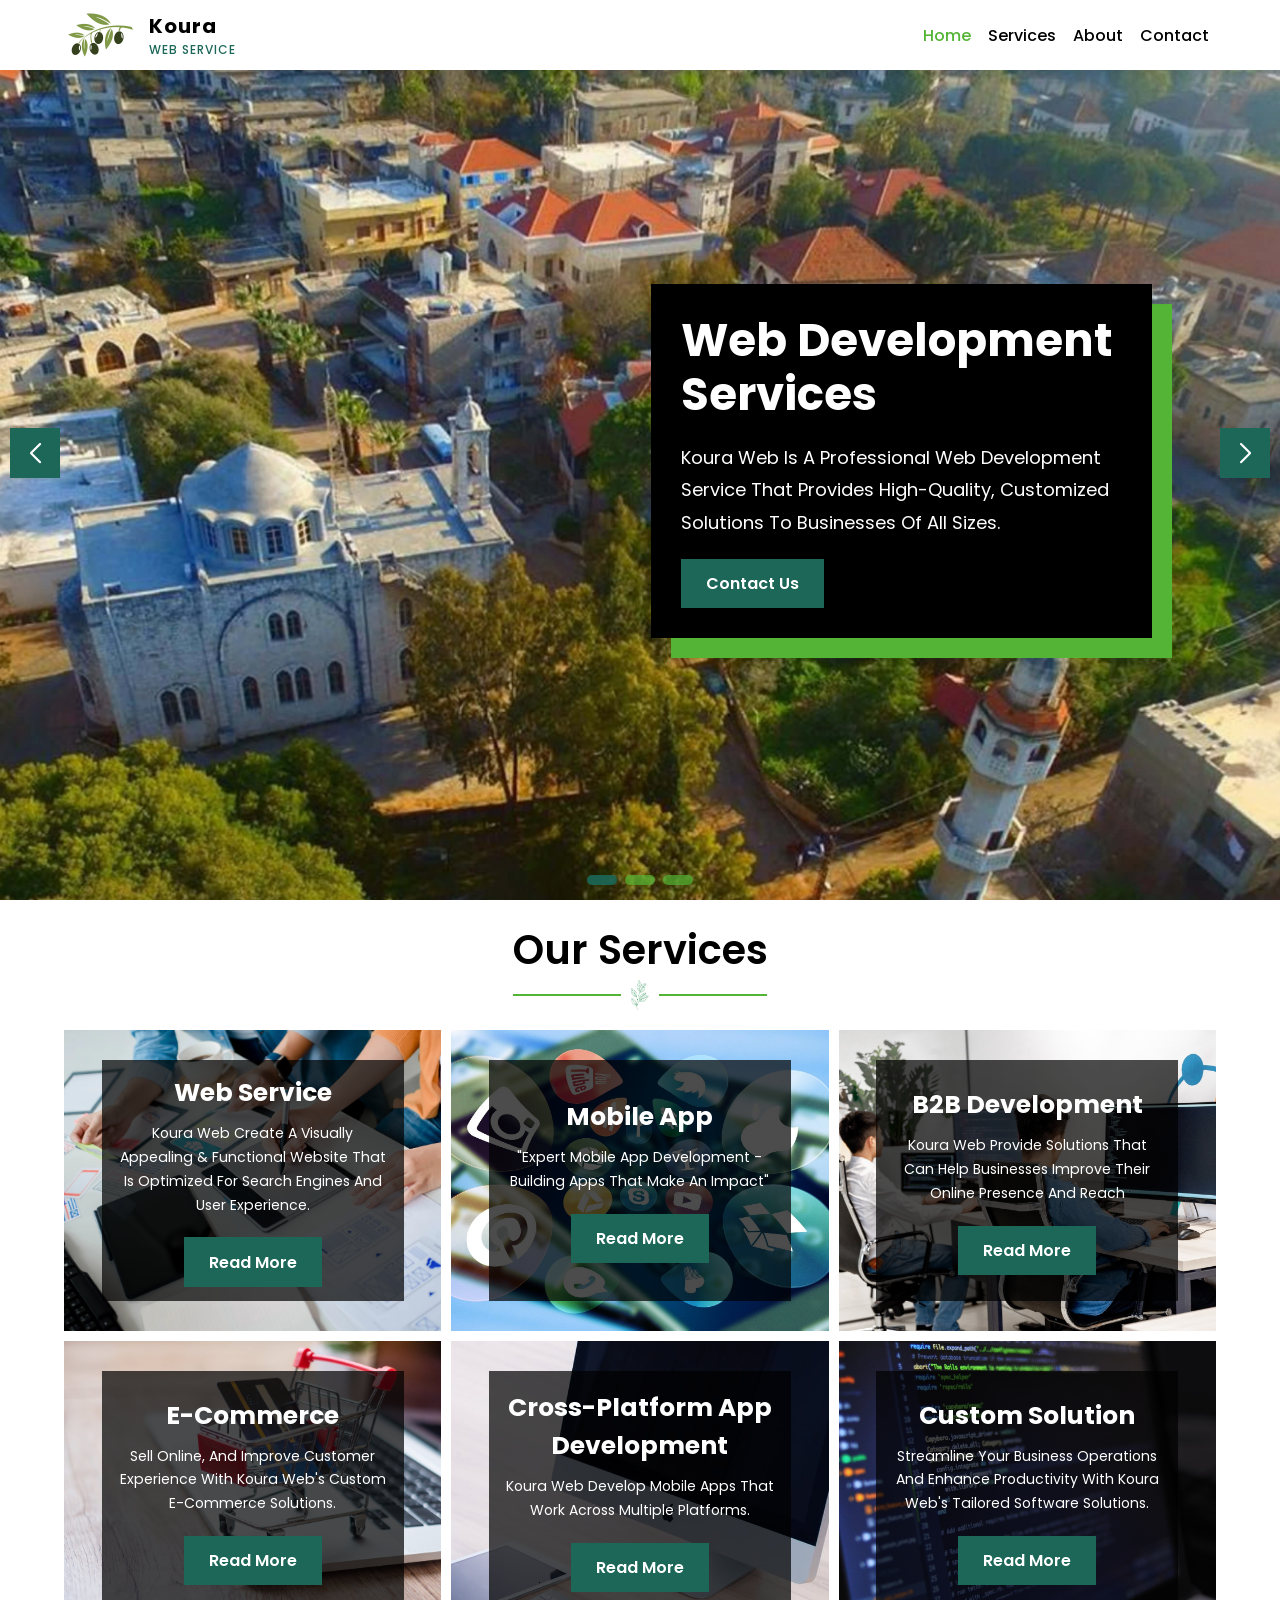
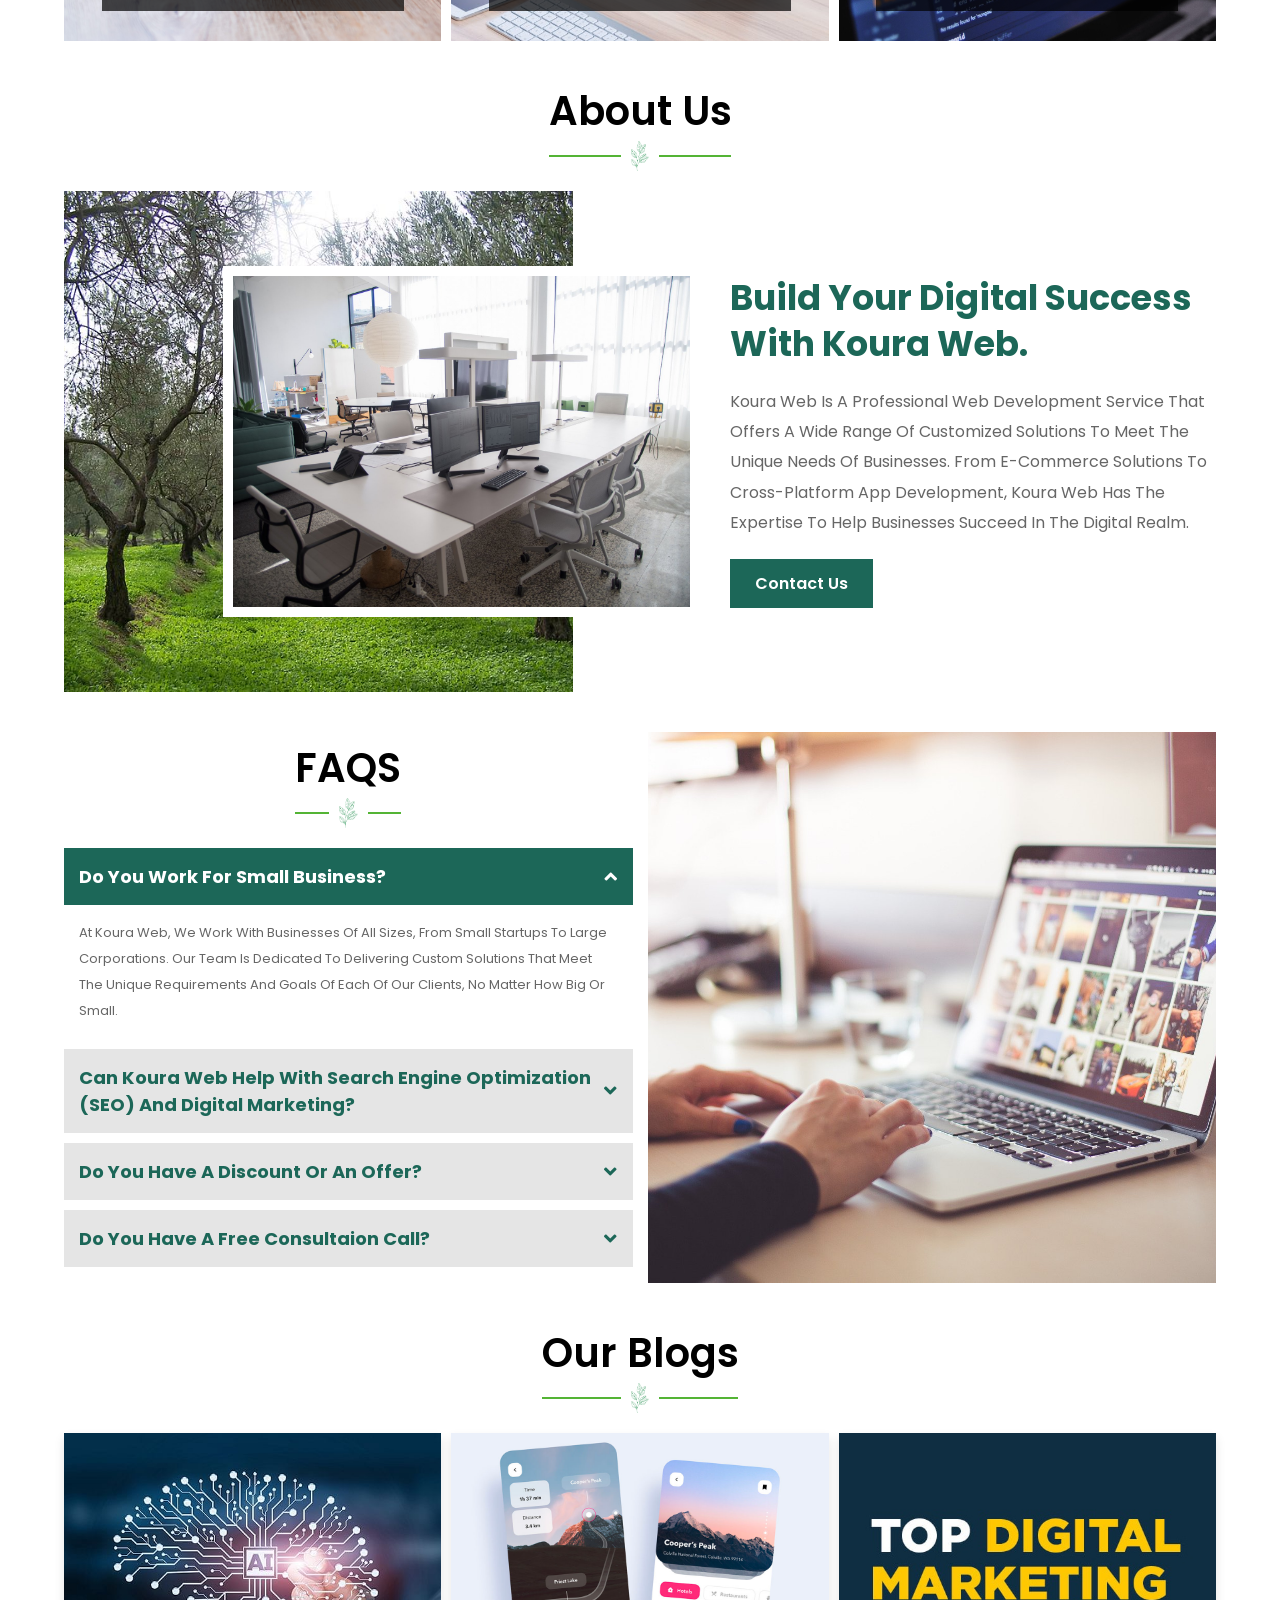
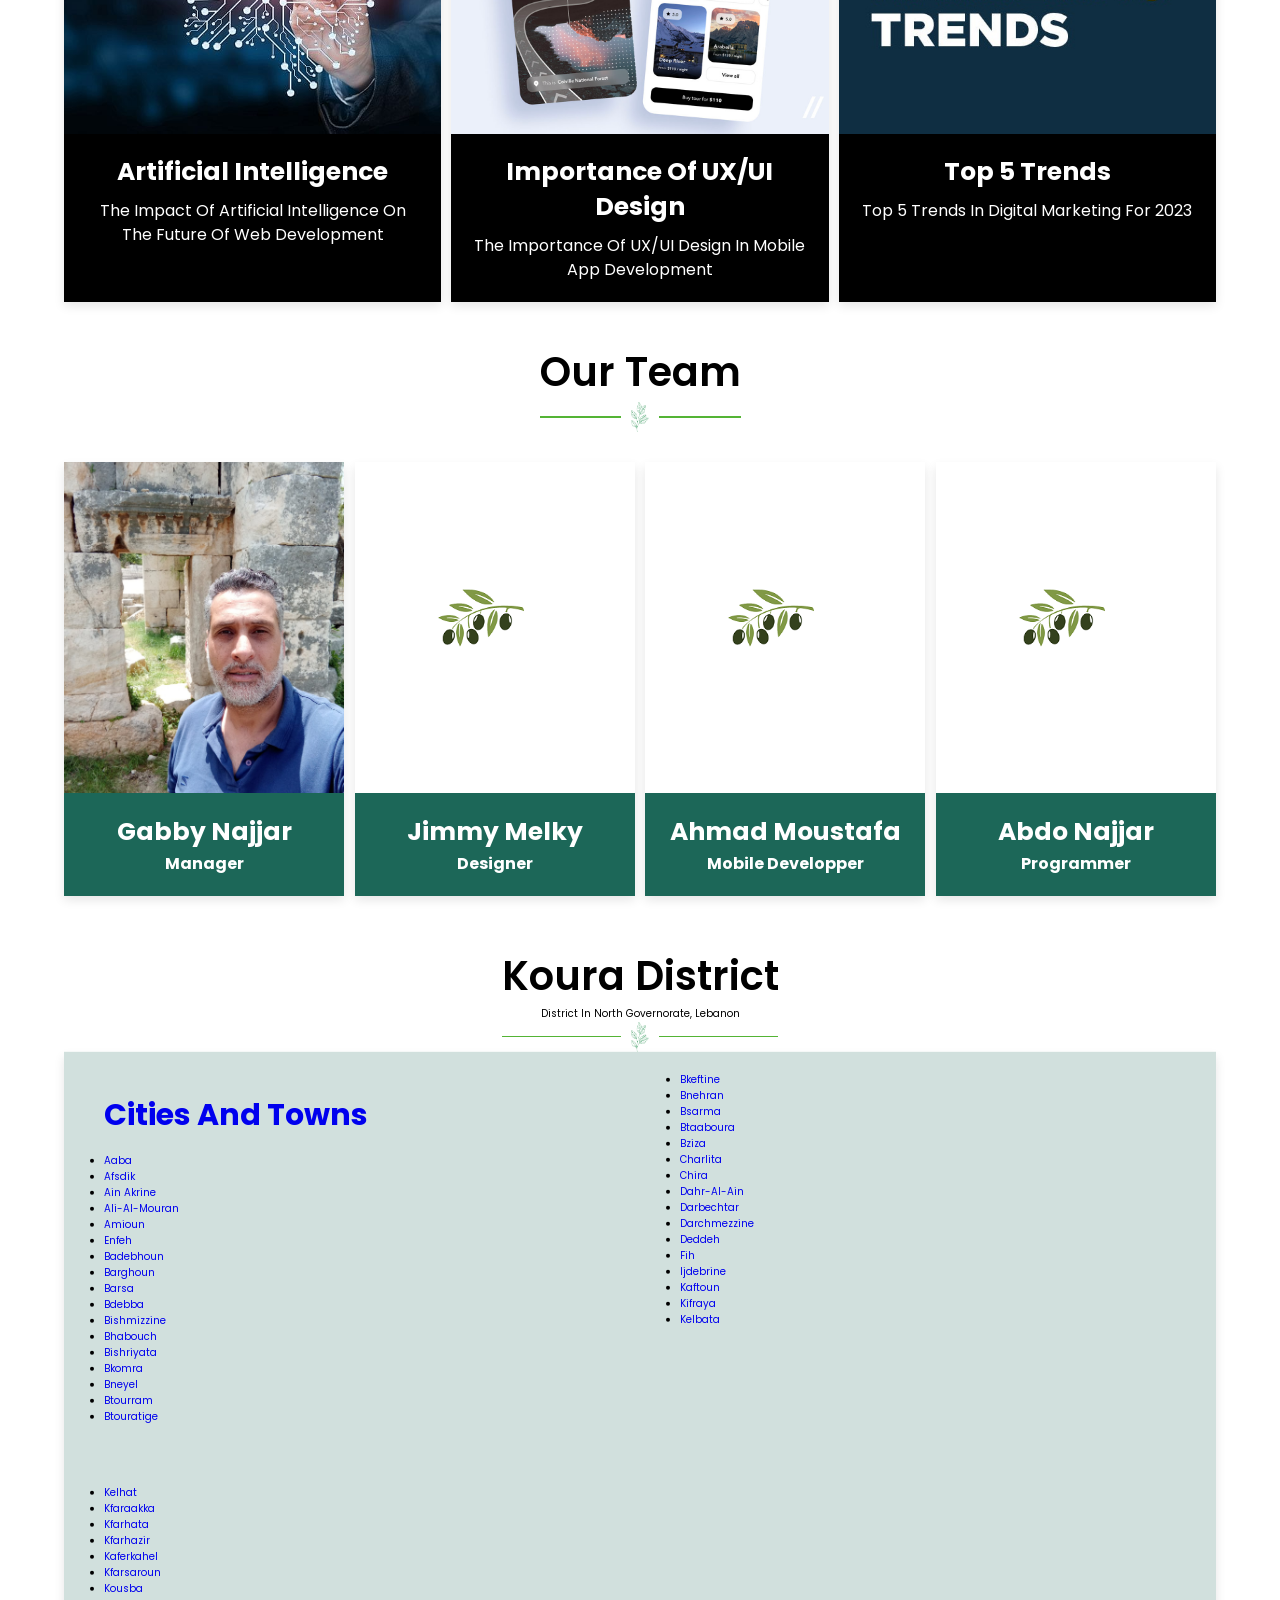
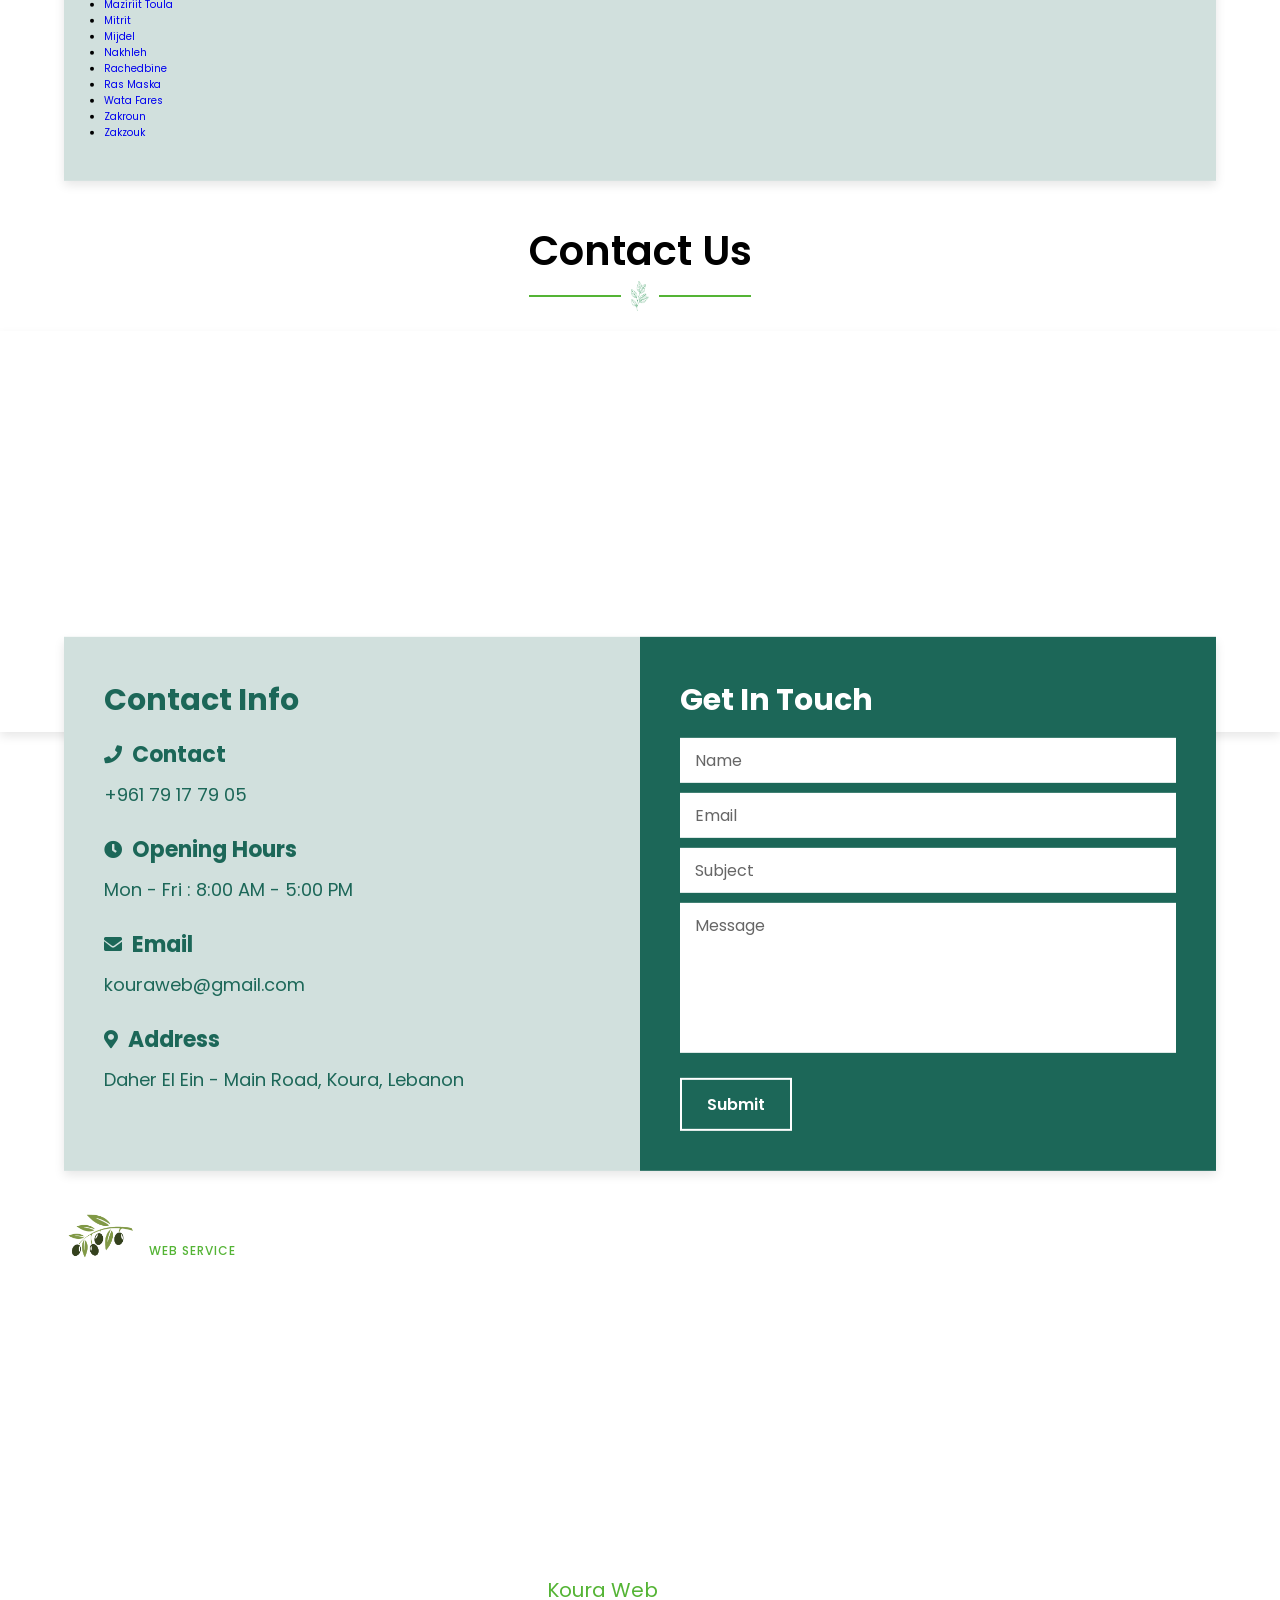
<file: index.htm>
<!DOCTYPE html>
<html lang="en">
  <head>
    <meta charset="UTF-8">
    <meta http-equiv="X-UA-Compatible" content="IE=edge">
    <meta name="viewport" content="width=device-width, initial-scale=1.0">
    <!-- Title -->
    <title>Koura Web Development Service</title>
    <!-- SEO Meta Tags -->
    <meta name="description"
      content="Koura Web is a leading web and mobile development company dedicated to creating innovative and engaging apps that delight users and drive business growth. ">
    <meta name="author" content="Koura Web">
    <link rel="canonical" href="https://koura.tech">
    <!-- OG Meta Tags to improve the way the post looks when you share the page on LinkedIn, Facebook, Google+ -->
    <meta property="og:site_name" content="kouraweb.com" /> <!-- website name -->
    <meta property="og:site" content="https://koura.tech/" /> <!-- website link -->
    <meta property="og:title" content="Web and Mobile Development Services | Koura Web" />
    <meta property="og:description"
      content="Koura Web is a leading web and mobile development company dedicated to creating innovative and engaging apps that delight users and drive business growth. " />
    <!-- description shown in the actual shared post -->
    <meta property="og:image" content="images/favicon.ico" /> <!-- image link, make sure it's jpg -->
    <meta property="og:url" content="https://koura.tech/" /> <!-- where do you want your post to link to -->
    <meta property="og:type" content="article" />
    <!-- Favicon -->
    <link rel="icon" type="image/x-icon" href="assets/images/favicon.ico">
  
    <!-- Font-Awesome CSS -->
    <link rel="stylesheet" href="assets/vendors/font-awesome/css/all.min.css">
  
    <!-- Swiper CSS -->
    <link rel="stylesheet" href="assets/vendors/swiper/swiper.css">
  
    <!-- Magnific-Popup CSS -->
    <link rel="stylesheet" href="assets/vendors/magnific-popup/magnific-popup.css">
  
    <!-- Custom Stylesheets -->
    <link rel="stylesheet" href="assets/css/main.css">
    <link rel="stylesheet" href="assets/css/responsive.css">
  </head>
  <body>
  
    <!-- ==================== Scroll-Top Area (Start) ==================== -->
    <a href="#" class="scroll-top">
      <i class="fas fa-angle-up"></i>
    </a>
    <!-- ==================== Scroll-Top Area (End) ==================== -->
    
   
  
    <!-- ==================== Header Area (Start) ==================== -->
    <header class="header">
  
      <a class="logo" href="#">
        <img src="assets/images/Logo/LogoWhite.png" alt="logo">
        <div class="logo-name">
          <h3>Koura</h3>
          <p>Web service</p>
        </div>
      </a>
  
      <nav class="navbar">
        <a href="#home" class="">home</a>
        <a href="#services" class="">services</a>
        <a href="#about" class="">about</a>
        <a href="#contact">contact</a>
      </nav>
  
      <i class="fas fa-bars" id="menu-btn"></i>
  
    </header>
    <!-- ==================== Header Area (End) ==================== -->
  
   
  
    <!-- ==================== Home Area (Start) ==================== -->
    <section class="home" id="home">
  
      <div class="swiper-container home-slider swiper-container-initialized swiper-container-horizontal">
        <div class="swiper-wrapper" style="transition-duration: 0ms; transform: translate3d(-4023px, 0px, 0px);"><div class="swiper-slide home-item swiper-slide-duplicate swiper-slide-duplicate-active" data-swiper-slide-index="2" style="width: 1341px;">
            <img src="assets/images/Home/Home-3.png" alt="">
            <div class="content">
              <div class="text">
                <h2>B2B Solution Specialists</h2>
                <div class="line"></div>
                <p>Koura Web offers B2B development solutions that are designed to meet the specific needs of businesses, providing custom software and applications that streamline operations and improve efficiency.
                </p>
                <a href="#contact" class="btn">contact us</a>
              </div>
            </div>
          </div>
  
          <div class="swiper-slide home-item swiper-slide-duplicate-next" data-swiper-slide-index="0" style="width: 1341px;">
            <img src="assets/images/Home/Home-1.png" alt="">
            <div class="content">
              <div class="text">
                <h2>Web Development Services</h2>
                <div class="line"></div>
                <p>Koura Web is a professional web development service that provides high-quality, customized solutions to businesses of all sizes. 
                </p>
  
                <a href="#contact" class="btn">contact us</a>
              </div>
            </div>
          </div>
  
          <div class="swiper-slide home-item swiper-slide-prev" data-swiper-slide-index="1" style="width: 1341px;">
            <img src="assets/images/Home/Home-2.png" alt="">
            <div class="content">
              <div class="text">
                <h2>Mobile App Development</h2>
                <p>Koura Web is a leading mobile app development company dedicated to creating innovative and engaging apps.
                </p>
                
                <a href="#contact" class="btn">contact us</a>
              </div>
            </div>
          </div>
  
          <div class="swiper-slide home-item swiper-slide-active" data-swiper-slide-index="2" style="width: 1341px;">
            <img src="assets/images/Home/Home-3.png" alt="">
            <div class="content">
              <div class="text">
                <h2>B2B Solution Specialists</h2>
                <div class="line"></div>
                <p>Koura Web offers B2B development solutions that are designed to meet the specific needs of businesses, providing custom software and applications that streamline operations and improve efficiency.
                </p>
                <a href="#contact" class="btn">contact us</a>
              </div>
            </div>
          </div>
  
        <div class="swiper-slide home-item swiper-slide-duplicate swiper-slide-next" data-swiper-slide-index="0" style="width: 1341px;">
            <img src="assets/images/Home/Home-1.png" alt="">
            <div class="content">
              <div class="text">
                <h2>Web Development Services</h2>
                <div class="line"></div>
                <p>Koura Web is a professional web development service that provides high-quality, customized solutions to businesses of all sizes. 
                </p>
                <a href="#contact" class="btn">contact us</a>
              </div>
            </div>
          </div></div>
  
        <div class="swiper-pagination swiper-pagination1 swiper-pagination-clickable swiper-pagination-bullets"><span class="swiper-pagination-bullet" tabindex="0" role="button" aria-label="Go to slide 1"></span><span class="swiper-pagination-bullet" tabindex="0" role="button" aria-label="Go to slide 2"></span><span class="swiper-pagination-bullet swiper-pagination-bullet-active" tabindex="0" role="button" aria-label="Go to slide 3"></span></div>
  
        <div class="swiper-button-next" tabindex="0" role="button" aria-label="Next slide"></div>
        <div class="swiper-button-prev" tabindex="0" role="button" aria-label="Previous slide"></div>
  
      <span class="swiper-notification" aria-live="assertive" aria-atomic="true"></span></div>
  
    </section>
    <!-- ==================== Home Area (End) ==================== -->
  
  

  
    <!-- ==================== Services Area (Start) ==================== -->
    <section class="services" id="services">
  
      <div class="heading">
        <div class="content">
          <h2>our services</h2>
          <div class="design">
            <span></span>
            <img loading="lazy"src="assets/images/Heading/Heading.png" alt="">
            <span></span>
          </div>
        </div>
      </div>
      
      <div class="box-container">
  
        <div class="service-item">
          <div class="image">
            <img loading="lazy" src="assets/images/Services/web-development.png" alt="Website design & development">
          </div>
          <div class="content">
            <h3>Web Service</h3>
            <p>Koura Web create a visually appealing & functional website that is optimized for search engines and user experience.</p>
            <a href="web-app-development.htm" class="btn">read more</a>
          </div>
        </div>
      
        <div class="service-item">
          <div class="image">
            <img loading="lazy" src="assets/images/Services/mobile-app.png" alt="Mobile App">
          </div>
          <div class="content">
            <h3>Mobile App</h3>
            <p>"Expert Mobile App Development - Building Apps That Make an Impact"</p>
            <a href="mobile-app-development.htm" class="btn">read more</a>
          </div>
        </div>
      
        <div class="swiper-slide service-item">
          <div class="image">
            <img loading="lazy" src="assets/images/Services/b2b-development.png" alt="B2B development">
          </div>
          <div class="content">
            <h3>B2B development</h3>
            <p>Koura Web provide solutions that can help businesses improve their online presence and reach</p>
            <a href="#" class="btn">read more</a>
          </div>
        </div>
      
        <div class="swiper-slide service-item">
          <div class="image">
            <img loading="lazy" src="assets/images/Services/online-shopping.png" alt="E-commerce Solution">
          </div>
          <div class="content">
            <h3>E-Commerce</h3>
            <p>Sell online, and improve customer experience with Koura Web's custom e-commerce solutions.</p>
            <a href="#" class="btn">read more</a>
          </div>
        </div>
  
        <div class="swiper-slide service-item">
          <div class="image">
            <img loading="lazy" src="assets/images/Services/cross-platform-development.png" alt="Cross-platform app development">
          </div>
          <div class="content">
            <h3>Cross-platform app development</h3>
            <p>Koura Web develop mobile apps that work across multiple platforms.</p>
            <a href="#" class="btn">read more</a>
          </div>
        </div>
  
        <div class="swiper-slide service-item">
          <div class="image">
            <img loading="lazy" src="assets/images/Services/custom-solution.png" alt="Custom Solution">
          </div>
          <div class="content">
            <h3>Custom Solution</h3>
            <p>Streamline your business operations and enhance productivity with Koura Web's tailored software solutions.</p>
            <a href="#" class="btn">read more</a>
          </div>
        </div>
        
      </div>
  
    </section>
    <!-- ==================== Services Area (End) ==================== -->
  
    
    <!-- ==================== About Area (Start) ==================== -->
    <section class="about" id="about">
  
      <div class="heading">
        <div class="content">
          <h2>about us</h2>
          <div class="design">
            <span></span>
            <img loading="lazy"src="assets/images/Heading/Heading.png" alt="">
            <span></span>
          </div>
        </div>
      </div>
  
      <div class="box-container">
  
        <div class="image">
          <div class="sub-image-1"><img loading="lazy" src="assets/images/About/about-us.png" alt="about koura web"></div>
          <div class="sub-image-2"><img loading="lazy" src="assets/images/About/about-us-office.png" alt="about koura web office"></div>
        </div>
  
        <div class="content">
          <h3>Build your digital success with Koura Web.</h3>
          <p>Koura Web is a professional web development service that offers a wide range of customized solutions to meet the unique needs of businesses. From e-commerce solutions to cross-platform app development, Koura Web has the expertise to help businesses succeed in the digital realm.</p>
          <a href="#contact" class="btn">contact us</a>
        </div>
  
      </div>
  
    </section>
    <!-- ==================== About Area (End) ==================== -->
  
  
  
    <!-- ==================== FAQs Area (Start) ==================== -->
    <section class="faq">
  
      <div class="box-container">
  
        <div class="accordion-container">
  
          <div class="heading">
            <div class="content">
              <h2>FAQS</h2>
              <div class="design">
                <span></span>
                <img loading="lazy"src="assets/images/Heading/Heading.png" alt="">
                <span></span>
              </div>
            </div>
          </div>
  
          <div class="accordion active">
            <div class="accordion-heading">
                <h3>Do you work for small business?</h3>
                <i class="fas fa-angle-down"></i>
            </div>
            <p class="accordioin-content">
              At Koura Web, we work with businesses of all sizes, from small startups to large corporations. Our team is dedicated to delivering custom solutions that meet the unique requirements and goals of each of our clients, no matter how big or small.
            </p>
          </div>
  
          <div class="accordion">
            <div class="accordion-heading">
                <h3>Can Koura Web help with search engine optimization (SEO) and digital marketing?</h3>
                <i class="fas fa-angle-down"></i>
            </div>
            <p class="accordioin-content">
              Yes, Koura Web can help with search engine optimization (SEO) and digital marketing. 
            </p>
          </div>
  
          <div class="accordion">
            <div class="accordion-heading">
                <h3>Do you have a discount or an offer?</h3>
                <i class="fas fa-angle-down"></i>
            </div>
            <p class="accordioin-content">
              Yes, Koura Web is currently offering a 20% discount on your first project with them. Contact them directly to learn more and take advantage of this offer.
            </p>
          </div>
  
          <div class="accordion">
            <div class="accordion-heading">
                <h3>Do you have a free consultaion call?</h3>
                <i class="fas fa-angle-down"></i>
            </div>
            <p class="accordioin-content">
              Yes, Koura Web offers a free consultation call. Contact us directly to schedule your consultation and discuss your project requirements
            </p>
          </div>
  
        </div>
  
        <div class="image">
          <img loading="lazy" src="assets/images/FAQS/FAQs.png" alt="">
        </div>
  
      </div>
  
    </section>
    <!-- ==================== FAQs Area (End) ==================== -->
  
  
  
    <!-- ==================== Blog Area (Start) ==================== -->
    <section class="blogs">
  
      <div class="heading">
        <div class="content">
          <h2>our blogs</h2>
          <div class="design">
            <span></span>
            <img loading="lazy"src="assets/images/Heading/Heading.png" alt="">
            <span></span>
          </div>
        </div>
      </div>
  
      <div class="box-container">
  
        <div class="blog-item">
          <div class="image">
            <img loading="lazy" src="assets/images/Blogs/Artificial-Intelligence.png" alt="Artificial Intelligence">
          </div>
          <div class="content">
            <a class="main-heading" href="artificial-intelligence.htm">Artificial Intelligence</a>
            <p>The Impact of Artificial Intelligence on the Future of Web Development</p>
          </div>
        </div>
  
        <div class="blog-item">
          <div class="image">
            <img loading="lazy" src="assets/images/Blogs/Importance-UX-UI.png" alt="Importance of UX/UI Design">
          </div>
          <div class="content">
            <a class="main-heading" href="ui-ux-design.htm">Importance of UX/UI Design</a>
            <p>The Importance of UX/UI Design in Mobile App Development</p>
          </div>
        </div>
  
        <div class="blog-item">
          <div class="image">
            <img loading="lazy" src="assets/images/Blogs/Top-5-Trends.png" alt="Top 5 Trends">
          </div>
          <div class="content">
            <a class="main-heading" href="top-5-trend.htm">Top 5 Trends</a>
            <p>Top 5 Trends in Digital Marketing for 2023</p>
          </div>
        </div>
  
      </div>
  
    </section>
    <!-- ==================== Blog Area (End) ==================== -->
   <!-- ==================== Team Area (Start) ==================== -->  
   <section class="team" id="team">
  
    <div class="heading">
      <div class="content">
        <h2>our team</h2>
        <div class="design">
          <span></span>
          <img src="assets/images/Heading/Heading.png" alt="">
          <span></span>
        </div>
      </div>
    </div>

    <div class="box-container">

      <div class="team-item">
        <div class="image">
          <img src="assets/images/Team/Team-1.png" alt="">
          <div class="icon-container">
            <a href="#"><i class="fab fa-facebook-f"></i></a>
            <a href="#"><i class="fab fa-linkedin-in"></i></a>
            <a href="#"><i class="fab fa-twitter"></i></a>
            <a href="#"><i class="fab fa-instagram"></i></a>
          </div>
        </div>
        <div class="content">
          <h2>Gabby Najjar</h2>
          <h5>Manager</h5>
        </div>
      </div>

      <div class="team-item">
        <div class="image">
          <img src="assets/images/Team/Team-2.png" alt="">
          <div class="icon-container">
            <a href="#"><i class="fab fa-facebook-f"></i></a>
            <a href="#"><i class="fab fa-linkedin-in"></i></a>
            <a href="#"><i class="fab fa-twitter"></i></a>
            <a href="#"><i class="fab fa-instagram"></i></a>
          </div>
        </div>
        <div class="content">
          <h2>Jimmy Melky</h2>
          <h5>Designer</h5>
        </div>
      </div>

      <div class="team-item">
        <div class="image">
          <img src="assets/images/Team/Team-2.png" alt="">
          <div class="icon-container">
            <a href="#"><i class="fab fa-facebook-f"></i></a>
            <a href="#"><i class="fab fa-linkedin-in"></i></a>
            <a href="#"><i class="fab fa-twitter"></i></a>
            <a href="#"><i class="fab fa-instagram"></i></a>
          </div>
        </div>
        <div class="content">
          <h2>Ahmad Moustafa</h2>
          <h5>Mobile Developper</h5>
        </div>
      </div>

      <div class="team-item">
        <div class="image">
          <img src="assets/images/Team/Team-2.png" alt="">
          <div class="icon-container">
            <a href="#"><i class="fab fa-facebook-f"></i></a>
            <a href="#"><i class="fab fa-linkedin-in"></i></a>
            <a href="#"><i class="fab fa-twitter"></i></a>
            <a href="#"><i class="fab fa-instagram"></i></a>
          </div>
        </div>
        <div class="content">
          <h2>Abdo Najjar</h2>
          <h5>Programmer</h5>
        </div>
      </div>

    </div>

  </section>
  <!-- ==================== Team Area (End) ==================== -->
   <!-- ==================== Koura District (Start) ==================== -->
   <section class="contact" id="kouraDistrict">
  
    <div class="heading">
      <div class="content">
        <h2>Koura District</h2>
        <p>District in North Governorate, Lebanon</p>
        <div class="design">
          <span></span>
          <img loading="lazy"src="assets/images/Heading/Heading.png" alt="">
          <span></span>
        </div>
      </div>
    </div>

    <div class="box-container" style="margin-top: 100px">
      <div class="contact-info">
        <h3><a href="https://en.wikipedia.org/wiki/Koura_District">Cities and towns</a></h3>
        <ul>
          <li><a href="https://en.wikipedia.org/wiki/Aaba">Aaba</a></li>
          <li><a href="https://en.wikipedia.org/wiki/Afsdik">Afsdik</a></li>
          <li><a href="https://en.wikipedia.org/wiki/Ain_Akrine">Ain Akrine</a></li>
          <li><a href="https://en.wikipedia.org/wiki/Ali-al-Mouran">Ali-al-Mouran</a></li>
          <li><a href="https://en.wikipedia.org/wiki/Amioun">Amioun</a></li>
          <li><a href="https://en.wikipedia.org/wiki/Enfeh">Enfeh</a></li>
          <li><a href="https://en.wikipedia.org/wiki/Badebhoun">Badebhoun</a></li>
          <li><a href="https://en.wikipedia.org/wiki/Barghoun">Barghoun</a></li>
          <li><a href="https://en.wikipedia.org/wiki/Barsa,_Lebanon">Barsa</a></li>
          <li><a href="https://en.wikipedia.org/wiki/Bdebba">Bdebba</a></li>
          <li><a href="https://en.wikipedia.org/wiki/Bishmizzine">Bishmizzine</a></li>
          <li><a href="https://en.wikipedia.org/wiki/Bhabouch">Bhabouch</a></li>
          <li><a href="https://en.wikipedia.org/wiki/Bchernata">Bishriyata</a></li>
          <li><a href="https://en.wikipedia.org/wiki/Bkomra">Bkomra</a></li>
          <li><a href="https://en.wikipedia.org/wiki/Bneyel">Bneyel</a></li>
          <li><a href="https://en.wikipedia.org/wiki/Btourram">Btourram</a></li>
          <li><a href="https://en.wikipedia.org/wiki/Btouratige">Btouratige</a></li>

        </ul>
  
      </div>
      <div class="contact-info" style="padding-top: 20px;">
        <ul>
          <li><a href="https://en.wikipedia.org/wiki/Bkeftine">Bkeftine</a></li>

          <li><a href="https://en.wikipedia.org/wiki/Bnehran">Bnehran</a></li>
          <li><a href="https://en.wikipedia.org/wiki/Bsarma">Bsarma</a></li>
          <li><a href="https://en.wikipedia.org/wiki/Btaaboura">Btaaboura</a></li>
          <li><a href="https://en.wikipedia.org/wiki/Bziza">Bziza</a></li>
          <li><a href="https://en.wikipedia.org/wiki/Charlita">Charlita</a></li>
          <li><a href="https://en.wikipedia.org/wiki/Chira,_Lebanon">Chira</a></li>
          <li><a href="https://en.wikipedia.org/wiki/Dahr-al-Ain">Dahr-al-Ain</a></li>
          <li><a href="https://en.wikipedia.org/wiki/Darbechtar">Darbechtar</a></li>
          <li><a href="https://en.wikipedia.org/wiki/Darchmezzine">Darchmezzine</a></li>
          <li><a href="https://en.wikipedia.org/wiki/Deddeh">Deddeh</a></li>
          <li><a href="https://en.wikipedia.org/wiki/Fih,_Lebanon">Fih</a></li>
          <li><a href="https://en.wikipedia.org/wiki/Ijdebrine">Ijdebrine</a></li>
          <li><a href="https://en.wikipedia.org/wiki/Kaftoun">Kaftoun</a></li>
          <li><a href="https://en.wikipedia.org/wiki/Kifraya">Kifraya</a></li>
          <li><a href="https://en.wikipedia.org/wiki/Kelbata">Kelbata</a></li>
        </ul>
      </div>
      <div class="contact-info" style="padding-top: 20px;">
        <ul>
          <li><a href="https://en.wikipedia.org/wiki/Kelhat">Kelhat</a></li>
          <li><a href="https://en.wikipedia.org/wiki/Kfaraakka">Kfaraakka</a></li>
          <li><a href="https://en.wikipedia.org/wiki/Kfarhata">Kfarhata</a></li>
          <li><a href="https://en.wikipedia.org/wiki/Kfarhazir">Kfarhazir</a></li>
          <li><a href="https://en.wikipedia.org/wiki/Kaferkahel">Kaferkahel</a></li>
          <li><a href="https://en.wikipedia.org/wiki/Kfarsaroun">Kfarsaroun</a></li>
          <li><a href="https://en.wikipedia.org/wiki/Kousba">Kousba</a></li>
          <li><a href="https://en.wikipedia.org/wiki/Maziriit_Toula">Maziriit Toula</a></li>
          <li><a href="https://en.wikipedia.org/wiki/Mitrit">Mitrit</a></li>
          <li><a href="https://en.wikipedia.org/wiki/Mijdel">Mijdel</a></li>
          <li><a href="https://en.wikipedia.org/wiki/Nakhleh">Nakhleh</a></li>
          <li><a href="https://en.wikipedia.org/wiki/Rachedbine">Rachedbine</a></li>
          <li><a href="https://en.wikipedia.org/wiki/Ras_Maska">Ras Maska</a></li>
          <li><a href="https://en.wikipedia.org/wiki/Wata_Fares">Wata Fares</a></li>
          <li><a href="https://en.wikipedia.org/wiki/Zakroun">Zakroun</a></li>
          <li><a href="https://en.wikipedia.org/wiki/Zakzouk">Zakzouk</a></li>
        </ul>
      </div>
    </div>

  </section>
  <!-- ==================== Koura District (End) ==================== -->

  
    <!-- ==================== Contact Area (Start) ==================== -->
    <section class="contact" id="contact">
  
      <div class="heading">
        <div class="content">
          <h2>contact us</h2>
          <div class="design">
            <span></span>
            <img loading="lazy"src="assets/images/Heading/Heading.png" alt="">
            <span></span>
          </div>
        </div>
      </div>
      <iframe title="Koura Web location" src="https://www.google.com/maps/embed?pb=!1m14!1m12!1m3!1d11076.86219655864!2d35.84175609253664!3d34.37157504032612!2m3!1f0!2f0!3f0!3m2!1i1024!2i768!4f13.1!5e0!3m2!1sen!2slb!4v1682517963752!5m2!1sen!2slb"  style="border:0;" allowfullscreen="" loading="lazy" referrerpolicy="no-referrer-when-downgrade"></iframe>
  
      <div class="box-container">
  
        <div class="contact-info">
    
          <h3>contact info</h3>
  
          <div class="info-item">
            <div class="intro">
              <i class="fas fa-phone"></i>
              <h4>contact</h4>
            </div>
            <div class="content">
              <p>+961 79 17 79 05</p>
            </div>
          </div>
  
          <div class="info-item">
            <div class="intro">
              <i class="fas fa-clock"></i>
              <h4>opening hours</h4>
            </div>
            <div class="content">
              <p>Mon - Fri : 8:00 AM - 5:00 PM</p>
            </div>
          </div>
  
          <div class="info-item">
            <div class="intro">
              <i class="fas fa-envelope"></i>
              <h4>Email</h4>
            </div>
            <div class="content">
              <p class="gmail">kouraweb@gmail.com</p>
            </div>
          </div>
  
          <div class="info-item">
            <div class="intro">
              <i class="fas fa-map-marker-alt"></i>
              <h4>address</h4>
            </div>
            <div class="content">
              <p>Daher El Ein - Main Road, Koura, Lebanon</p>
            </div>
          </div>
    
        </div>
  
        <form method="post" class="contact-form" id="contact-form">
  
          <h3>get in touch</h3>
  
          <input type="text" name="name" class="box" id="name" placeholder="name" required="">
          <input type="email" name="email" class="box" id="email" placeholder="email" required="">
          <input type="text" name="subject" class="box" id="subject" placeholder="subject" required="">         
          <textarea cols="30" rows="10" name="comment" class="box" id="comment" placeholder="message"></textarea>
          
          <button type="submit" class="btn" name="submit" id="submit">submit</button>
  
          <span class="alert" id="msg"></span>
  
        </form>
  
      </div>
  
    </section>
    <!-- ==================== Contact Area (End) ==================== -->
  
  
  
    <!-- ==================== Footer Area (Start) ==================== -->
    <footer class="footer">
  
      <div class="box-container">
  
        <div class="footer-item">
          <a class="logo" href="#">
            <img loading="lazy"src="assets/images/Logo/Logo.png" alt="logo">
            <div class="name">
              <h3>Koura</h3>
              <p>Web service</p>
            </div>
  
          </a>
          <p>Professional High-Quality Services
          </p>
          <div class="social">
            <a href="https://www.facebook.com/profile.php?id=100092343754420" aria-label="Facebook"><i class="fab fa-facebook-f"></i></a>
            <a href="https://www.instagram.com/kouraweb/" aria-label="Instagram"><i class="fab fa-instagram"></i></a>
            <a href="https://www.linkedin.com/in/koura-web-126bb4273/" aria-label="Linkedin"><i class="fab fa-linkedin"></i></a>
          </div>
        </div>
  
        <div class="footer-item">
          <h2>our services</h2>
          <div class="links">
            <a href="#services">Web Service</a>
            <a href="#services">Mobile App</a>
            <a href="#services">B2B development</a>
            <a href="#services">E-Commerce</a>
            <a href="#services">Cross-platform app development</a>
            <a href="#services">Custom Solution</a>
          </div>
        </div>
  
        <div class="footer-item">
          <h2>quick links</h2>
          <div class="links">
            <a href="#home">home</a>
            <a href="#services">services</a>
            <a href="#about">about</a>
            <a href="#contact">contact</a>
          </div>
        </div>
  
        <div class="footer-item">
          <h2>contact info</h2>
          <div class="info">
  
            <div class="info-item">
              <i class="phone fas fa-phone"></i>
              <div class="text">
                <p>+961 79 17 79 05</p>
              </div>
            </div>
  
            <div class="info-item">
              <i class="envelope fas fa-envelope"></i>
              <div class="text">
                <p class="gmail">kouraweb@gmail.com</p>
              </div>
            </div>
  
            <div class="info-item">
              <i class="address fas fa-map"></i>
              <div class="text">
                <p>Koura, Lebanon</p>
              </div>
            </div>
  
          </div>
        </div>
  
      </div>
  
      <div class="content">
        <p>designed by <span>Koura Web</span> | all rights reserved</p>
      </div>
  
    </footer>
    <!-- ==================== Footer Area (End) ==================== -->
  
  
  
    <!-- JQuery -->
    <script src="assets/vendors/jquery/jquery-3.6.0.js"></script>
  
    <!-- SWIPER JS -->
    <script src="assets/vendors/swiper/swiper.js"></script>
  
    <!-- Magnific-Popup JS -->
    <script src="assets/vendors/magnific-popup/jquery.magnific-popup.js"></script>
  
  
  
    <!-- Custom Script File -->
    <script src="assets/js/script.js"></script>
    <script src="assets/js/scroll-spy.js"></script>
    <script src="assets/js/home-slider.js"></script>
    <script src="assets/js/projects.js"></script>
    <script src="assets/js/testi-slider.js"></script>
    <script src="assets/js/counter-up.js"></script>
    <script src="assets/js/faqs.js"></script>
  
  
  
    <!-- ==================== Custom Script ==================== -->
  
    <!-- Contact-Form Script -->
    <script>
        jQuery('#contact-form').on('submit',function(e){
        jQuery('#contact-form #msg').html('');
        jQuery('#contact-form #submit').html('Please wait');
        jQuery('#contact-form #submit').attr('disabled',true);
        jQuery.ajax({
            url:'assets/php/submit.php',
            type:'post',
            data:jQuery('#contact-form').serialize(),
            success:function(result){
                jQuery('#contact-form #msg').html(result);
                jQuery('#contact-form #submit').html('Submit');
                jQuery('#contact-form #submit').attr('disabled',false);
                jQuery('#contact-form')[0].reset();
            }
        });
        e.preventDefault();
        });
        
    </script>
  <!-- Google tag (gtag.js) -->
<script async src="https://www.googletagmanager.com/gtag/js?id=G-48S92PR0C0"></script>
<script>
  window.dataLayer = window.dataLayer || [];
  function gtag(){dataLayer.push(arguments);}
  gtag('js', new Date());

  gtag('config', 'G-48S92PR0C0');
</script>
  </body>
  </html>
</file>
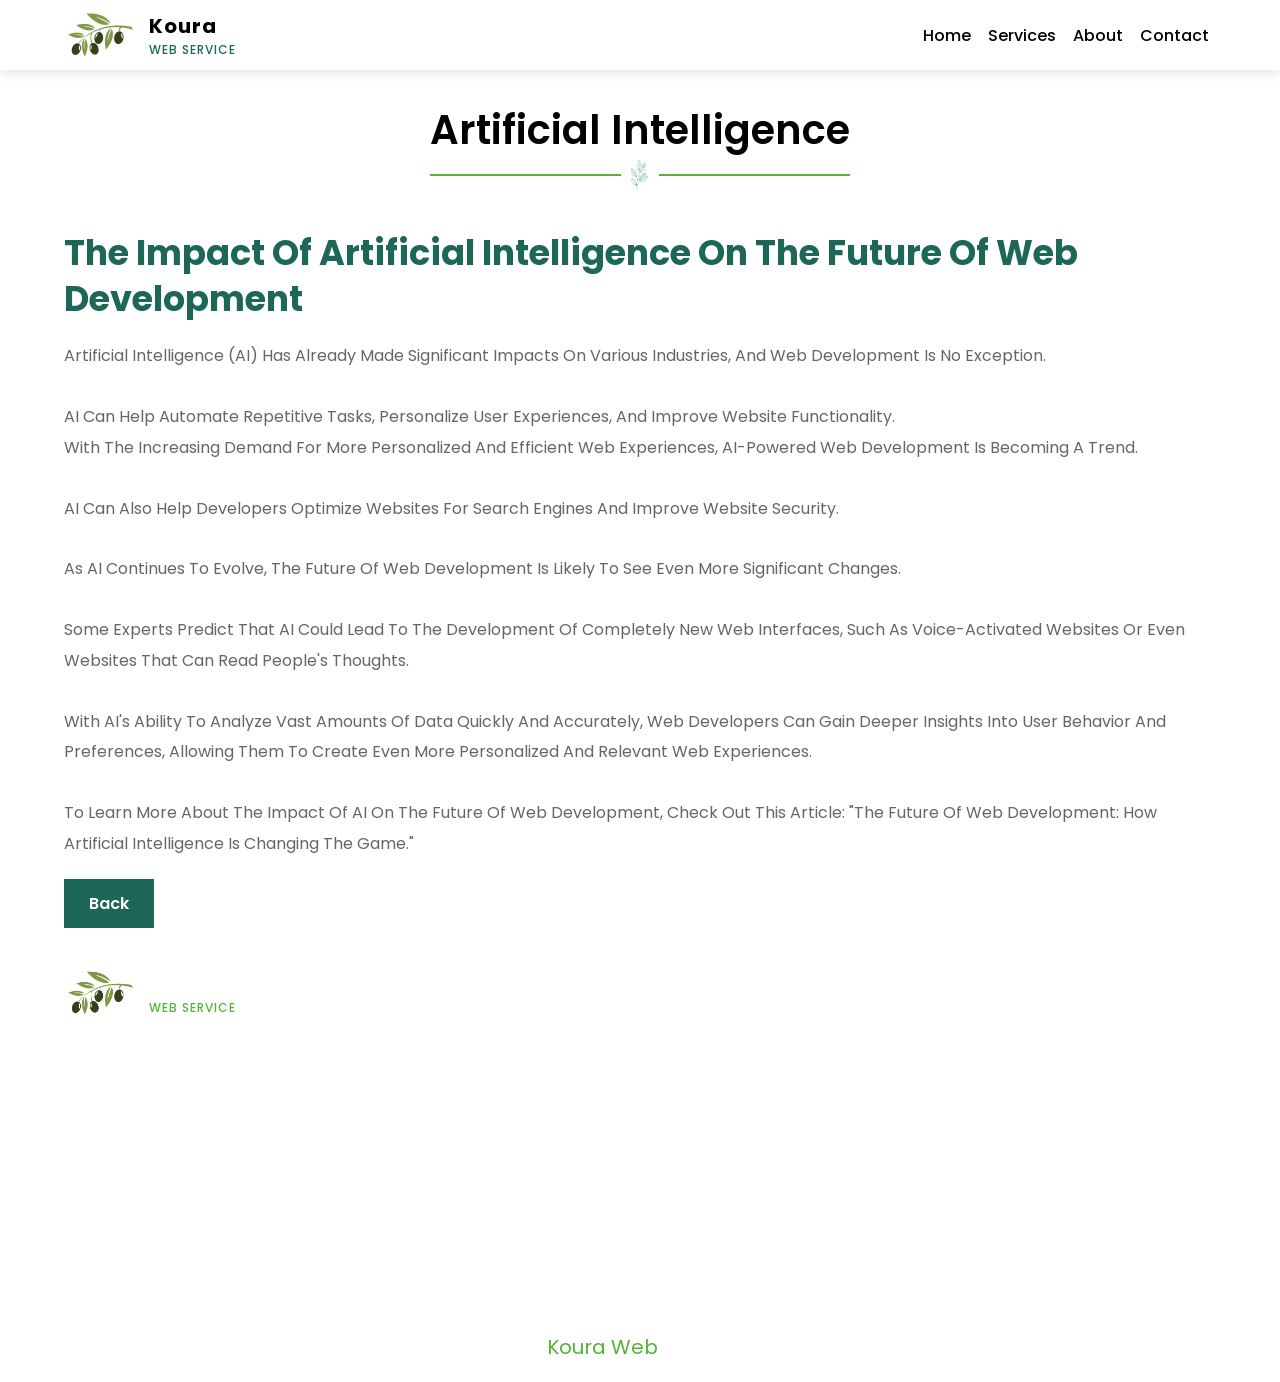
<file: artificial-intelligence.htm>
<!DOCTYPE html>
<html lang="en">
  <head>
    <meta charset="UTF-8">
    <meta http-equiv="X-UA-Compatible" content="IE=edge">
    <meta name="viewport" content="width=device-width, initial-scale=1.0">
    <!-- Title -->
    <title>Artificial Intelligence - Koura Web</title>
    <!-- SEO Meta Tags -->
    <meta name="description"
      content="The Impact of Artificial Intelligence on the Future of Web Development">
    <meta name="author" content="Koura Web">
    <link rel="canonical" href="https://koura.tech/artificial-intelligence.htm">
    <!-- OG Meta Tags to improve the way the post looks when you share the page on LinkedIn, Facebook, Google+ -->
    <meta property="og:site_name" content="kouraweb.com" /> <!-- website name -->
    <meta property="og:site" content="https://koura.tech/" /> <!-- website link -->
    <meta property="og:title" content="Artificial Intelligence - Koura Web" />
    <meta property="og:description"
      content="The Impact of Artificial Intelligence on the Future of Web Development" />
    <!-- description shown in the actual shared post -->
    <meta property="og:image" content="assets/images/favicon.ico" /> <!-- image link, make sure it's jpg -->
    <meta property="og:url" content="https://koura.tech/artificial-intelligence.htm" /> <!-- where do you want your post to link to -->
    <meta property="og:type" content="article" />
    <!-- Favicon -->
    <link rel="icon" type="image/x-icon" href="assets/images/favicon.ico">
  
    <!-- Font-Awesome CSS -->
    <link rel="stylesheet" href="assets/vendors/font-awesome/css/all.min.css">
    <!-- Custom Stylesheets -->
    <link rel="stylesheet" href="assets/css/main.css">
    <link rel="stylesheet" href="assets/css/responsive.css">
  </head>
  <body>
  
    <!-- ==================== Scroll-Top Area (Start) ==================== -->
    <a href="#" class="scroll-top">
      <i class="fas fa-angle-up"></i>
    </a>
    <!-- ==================== Scroll-Top Area (End) ==================== -->
    
   
  
    <!-- ==================== Header Area (Start) ==================== -->
    <header class="header">
  
      <a class="logo" href="index.htm">
        <img src="assets/images/Logo/LogoWhite.png" alt="logo">
        <div class="logo-name">
          <h3>Koura</h3>
          <p>Web service</p>
        </div>
      </a>
  
      <nav class="navbar">
        <a href="index.htm" class="">home</a>
        <a href="index.htm#services" class="">services</a>
        <a href="index.htm#about" class="">about</a>
        <a href="index.htm#contact">contact</a>
      </nav>
  
      <i class="fas fa-bars" id="menu-btn"></i>
  
    </header>
    <!-- ==================== Header Area (End) ==================== -->
  
  

      <!-- ==================== About Area (Start) ==================== -->
      <section class="about" id="B2B" style="padding-top: 100px;">
        <div class="heading">
          <div class="content">
            <h1>Artificial Intelligence</h1>
            <div class="design">
              <span></span>
              <img src="assets/images/Heading/Heading.png" alt="">
              <span></span>
            </div>
          </div>
        </div>
        <!-- ==================== Service02 ==================== -->
        <div class="box-container" style="padding-top: 2rem; " >
          <div class="content">
            <h2>The Impact of Artificial Intelligence on the Future of Web Development</h2>
            <p>
              Artificial Intelligence (AI) has already made significant impacts on various industries, and web development is no exception.<br><br> AI can help automate repetitive tasks, personalize user experiences, and improve website functionality.<br> With the increasing demand for more personalized and efficient web experiences, AI-powered web development is becoming a trend.<br><br> AI can also help developers optimize websites for search engines and improve website security.<br><br>

As AI continues to evolve, the future of web development is likely to see even more significant changes.<br><br> Some experts predict that AI could lead to the development of completely new web interfaces, such as voice-activated websites or even websites that can read people's thoughts.<br><br> With AI's ability to analyze vast amounts of data quickly and accurately, web developers can gain deeper insights into user behavior and preferences, allowing them to create even more personalized and relevant web experiences.<br><br>

To learn more about the impact of AI on the future of web development, check out this article: "The Future of Web Development: How Artificial Intelligence is Changing the Game."
            </p>

          <a href="index.htm" class="btn">Back</a>
          </div>
        </div>
      
        
      </section>
      
  
  
    <!-- ==================== Footer Area (Start) ==================== -->
    <footer class="footer">
  
      <div class="box-container">
  
        <div class="footer-item">
          <a class="logo" href="index.htm">
            <img src="assets/images/Logo/Logo.png" alt="logo">
            <div class="name">
              <h3>Koura</h3>
              <p>Web service</p>
            </div>
  
          </a>
          <p>Professional High-Quality Services</p>
          <div class="social">
            <a href="https://www.facebook.com/profile.php?id=100092343754420"><i class="fab fa-facebook-f"></i></a>
            <a href="https://www.instagram.com/kouraweb/"><i class="fab fa-instagram"></i></a>
            <a href="https://www.linkedin.com/in/koura-web-126bb4273/"><i class="fab fa-linkedin"></i></a>
          </div>
        </div>
  
        <div class="footer-item">
          <h2>our services</h2>
          <div class="links">
            <a href="index.htm#services">Web Service</a>
            <a href="index.htm#services">Mobile App</a>
            <a href="index.htm#services">B2B development</a>
            <a href="index.htm#services">E-Commerce</a>
            <a href="index.htm#services">Cross-platform app development</a>
            <a href="index.htm#services">Custom Solution</a>
          </div>
        </div>
  
        <div class="footer-item">
          <h2>quick links</h2>
          <div class="links">
            <a href="index.htm">home</a>
            <a href="index.htm#services">services</a>
            <a href="index.htm#about">about</a>
            <a href="index.htm#contact">contact</a>
          </div>
        </div>
  
        <div class="footer-item">
          <h2>contact info</h2>
          <div class="info">
  
            <div class="info-item">
              <i class="phone fas fa-phone"></i>
              <div class="text">
                <p><a href="tel:+961 79 17 79 05" style="color:white">+961 79 17 79 05</a></p>
              </div>
            </div>
  
            <div class="info-item">
              <i class="envelope fas fa-envelope"></i>
              <div class="text">
                <p class="gmail"><a href="mailto:kouraweb@gmail.com" style="color:white">kouraweb@gmail.com</a></p>
              </div>
            </div>
  
            <div class="info-item">
              <i class="address fas fa-map"></i>
              <div class="text">
                <p>Koura, Lebanon</p>
              </div>
            </div>
  
          </div>
        </div>
  
      </div>
  
      <div class="content">
        <p>designed by <span>Koura Web</span> | all rights reserved</p>
      </div>
  
    </footer>
    <!-- ==================== Footer Area (End) ==================== -->
  
  
  
    <!-- JQuery -->
    <script src="assets/vendors/jquery/jquery-3.6.0.js"></script>
  
    <!-- SWIPER JS -->
    <script src="assets/vendors/swiper/swiper.js"></script>
  
    <!-- Magnific-Popup JS -->
    <script src="assets/vendors/magnific-popup/jquery.magnific-popup.js"></script>
  
  
  
    <!-- Custom Script File -->
    <script src="assets/js/script.js"></script>
    <script src="assets/js/scroll-spy.js"></script>
    <script src="assets/js/counter-up.js"></script>
  
  
  <!-- Google tag (gtag.js) -->
<script async src="https://www.googletagmanager.com/gtag/js?id=G-48S92PR0C0"></script>
<script>
  window.dataLayer = window.dataLayer || [];
  function gtag(){dataLayer.push(arguments);}
  gtag('js', new Date());

  gtag('config', 'G-48S92PR0C0');
</script>
  
  </body>
  </html>
</file>
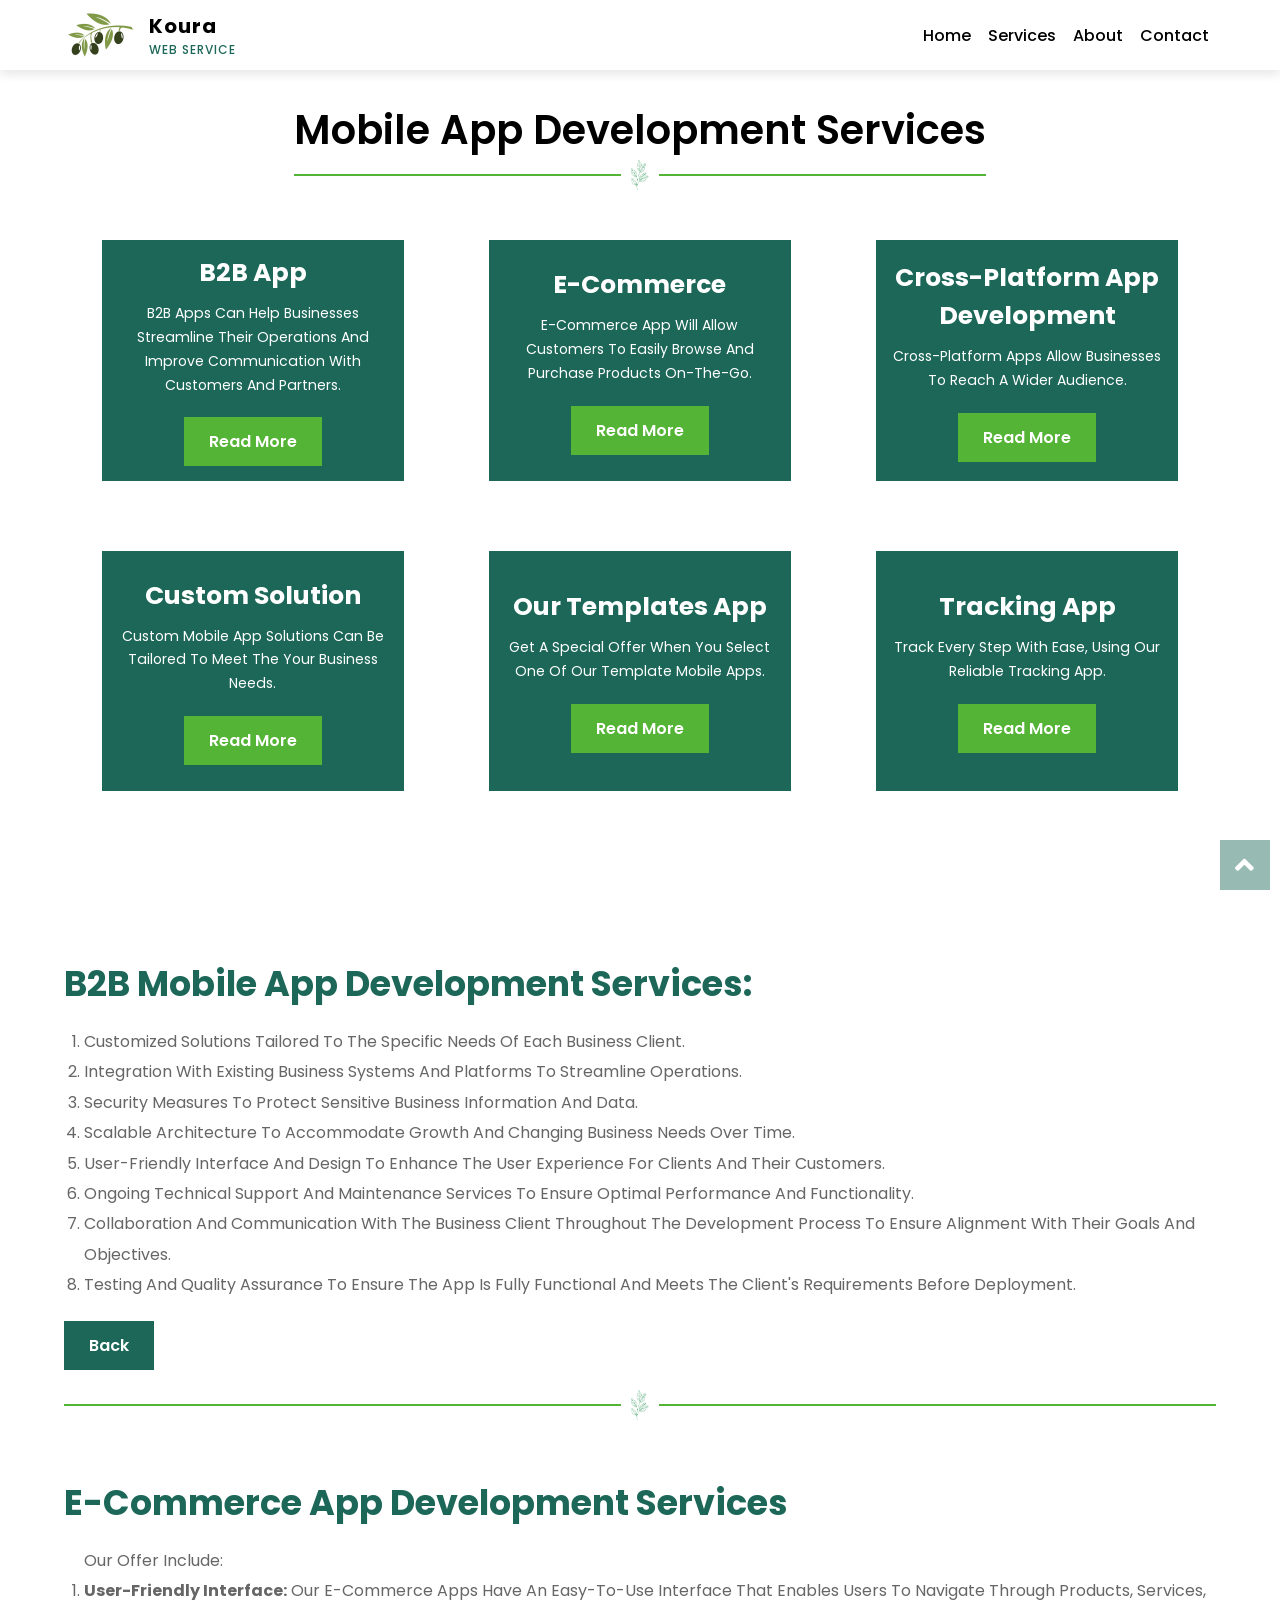
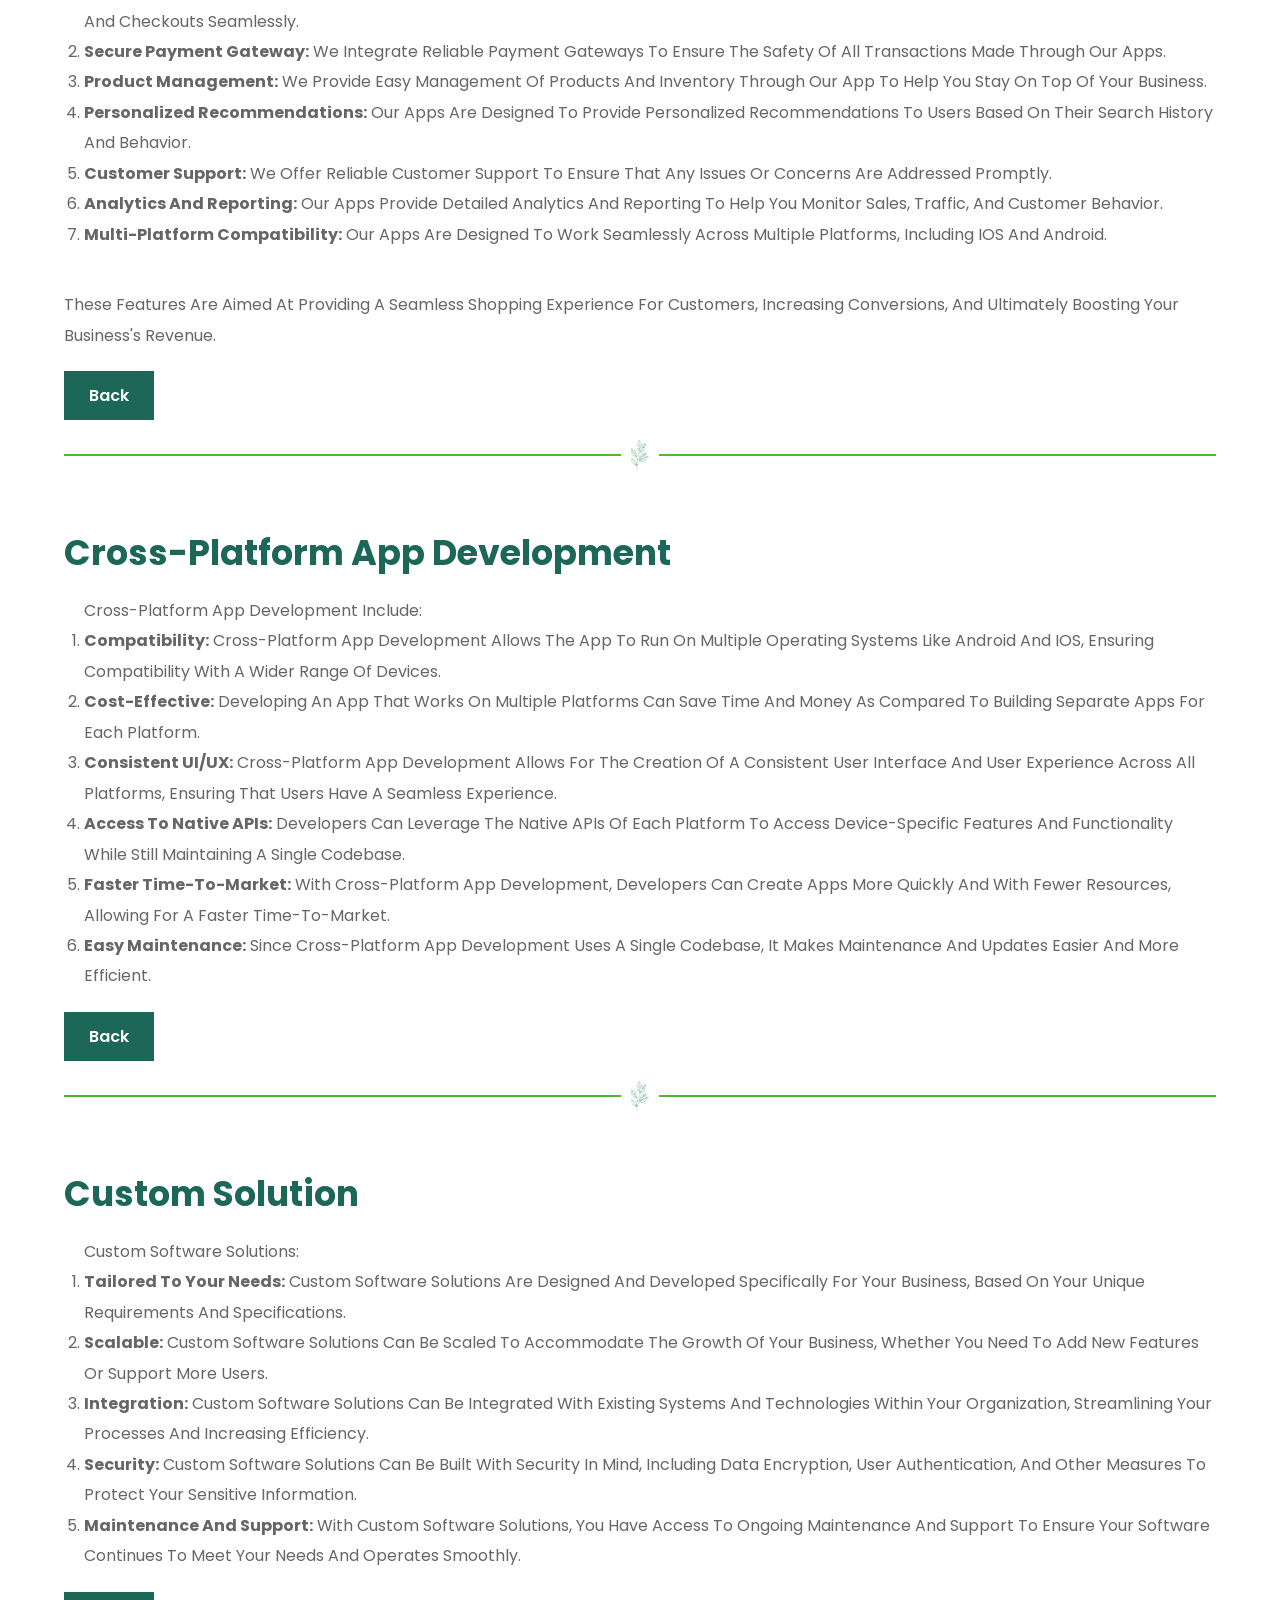
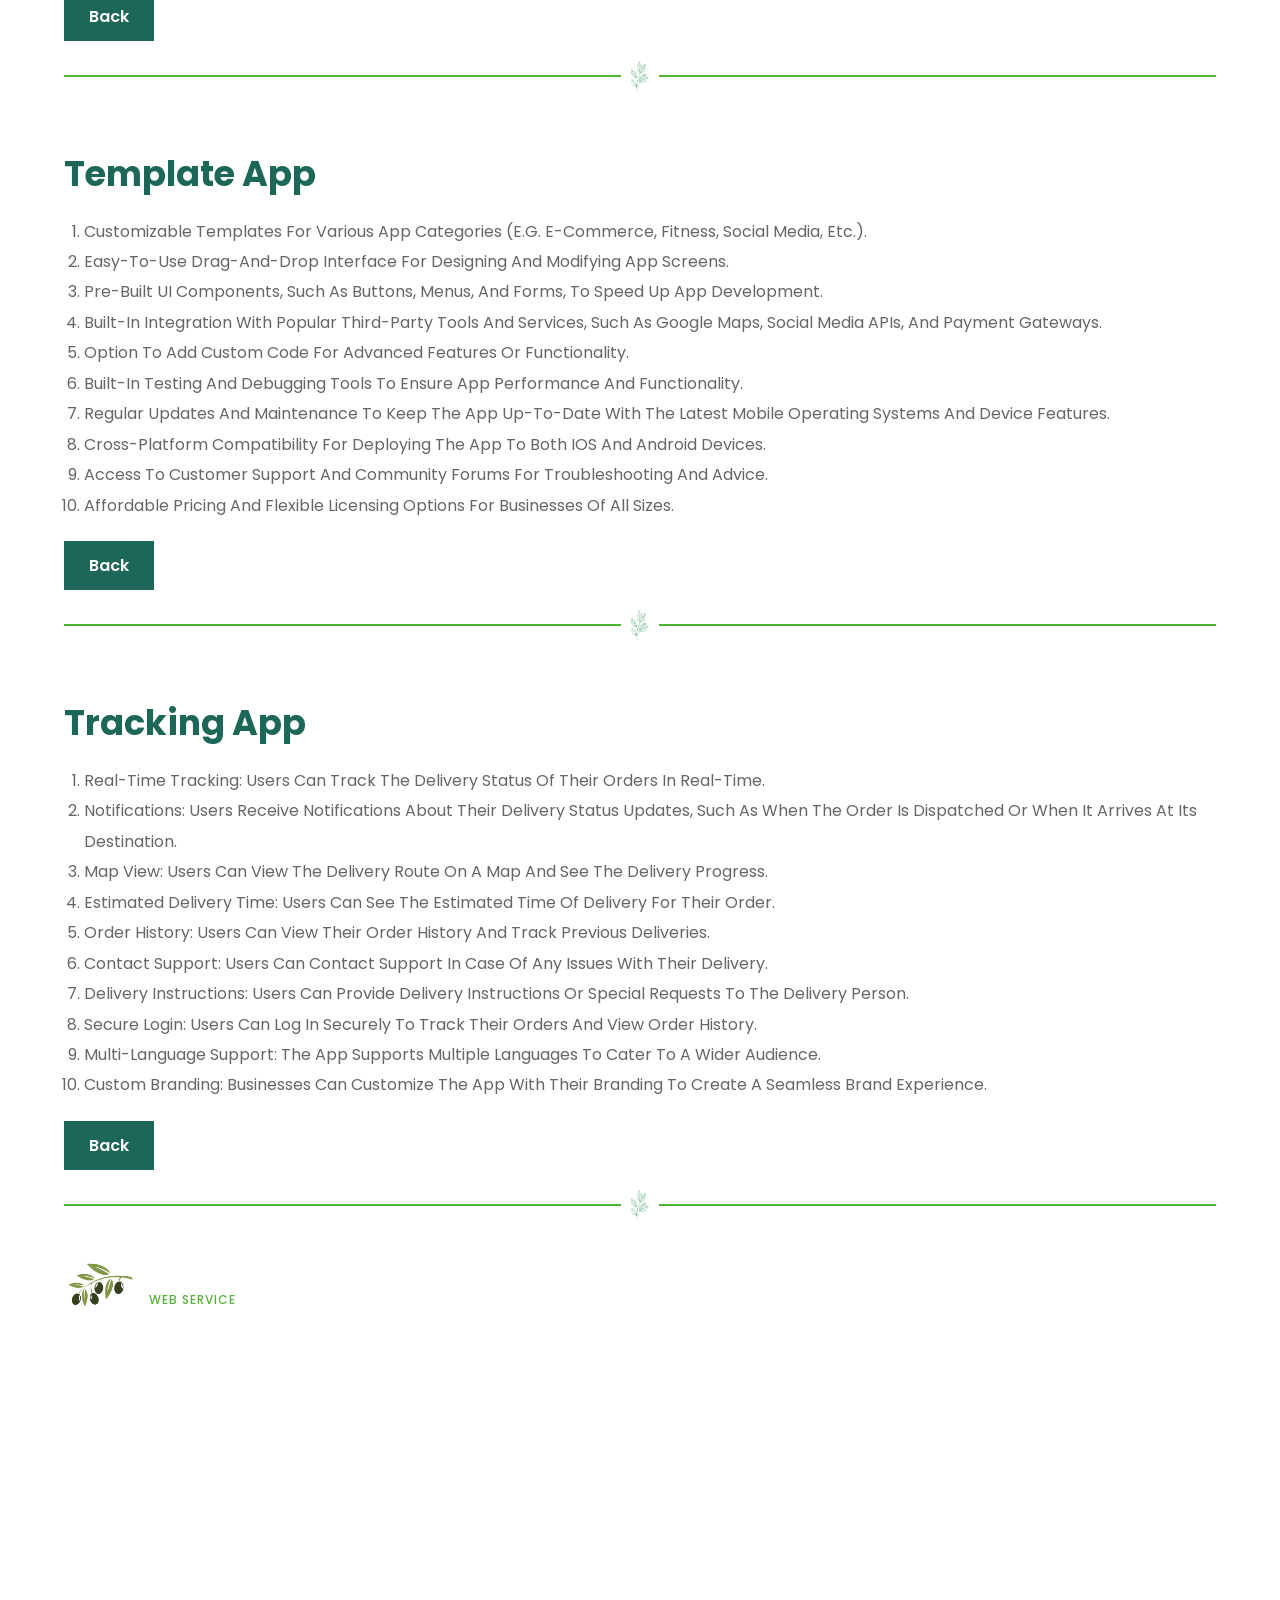
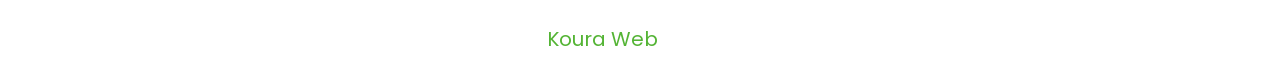
<file: mobile-app-development.htm>
<!DOCTYPE html>
<html lang="en">
  <head>
    <meta charset="UTF-8">
    <meta http-equiv="X-UA-Compatible" content="IE=edge">
    <meta name="viewport" content="width=device-width, initial-scale=1.0">
    <!-- Title -->
    <title>Mobile App Development Services - Koura Web</title>
    <!-- SEO Meta Tags -->
    <meta name="description"
      content="At Koura Web, our team of expert mobile app developers create custom solutions to meet your business needs. From cross-platform development to iOS and Android app development, we'll help you turn your ideas into reality.">
    <meta name="author" content="Koura Web">
    <link rel="canonical" href="https://koura.tech/mobile-app-development.htm">
    <!-- OG Meta Tags to improve the way the post looks when you share the page on LinkedIn, Facebook, Google+ -->
    <meta property="og:site_name" content="kouraweb.com" /> <!-- website name -->
    <meta property="og:site" content="https://koura.tech/" /> <!-- website link -->
    <meta property="og:title" content="Mobile App Development Services - Koura Web" />
    <meta property="og:description"
      content="At Koura Web, our team of expert mobile app developers create custom solutions to meet your business needs. From cross-platform development to iOS and Android app development, we'll help you turn your ideas into reality." />
    <!-- description shown in the actual shared post -->
    <meta property="og:image" content="assets/images/favicon.ico" /> <!-- image link, make sure it's jpg -->
    <meta property="og:url" content="https://koura.tech/mobile-app-development.htm" /> <!-- where do you want your post to link to -->
    <meta property="og:type" content="article" />
    <!-- Favicon -->
    <link rel="icon" type="image/x-icon" href="assets/images/favicon.ico">
  
    <!-- Font-Awesome CSS -->
    <link rel="stylesheet" href="assets/vendors/font-awesome/css/all.min.css">
    <!-- Custom Stylesheets -->
    <link rel="stylesheet" href="assets/css/main.css">
    <link rel="stylesheet" href="assets/css/responsive.css">
  </head>
  <body>
  
    <!-- ==================== Scroll-Top Area (Start) ==================== -->
    <a href="#" class="scroll-top">
      <i class="fas fa-angle-up"></i>
    </a>
    <!-- ==================== Scroll-Top Area (End) ==================== -->
    
   
  
    <!-- ==================== Header Area (Start) ==================== -->
    <header class="header">
  
      <a class="logo" href="index.htm">
        <img src="assets/images/Logo/LogoWhite.png" alt="logo">
        <div class="logo-name">
          <h3>Koura</h3>
          <p>Web service</p>
        </div>
      </a>
  
      <nav class="navbar">
        <a href="index.htm" class="">home</a>
        <a href="index.htm#services" class="">services</a>
        <a href="index.htm#about" class="">about</a>
        <a href="index.htm#contact">contact</a>
      </nav>
  
      <i class="fas fa-bars" id="menu-btn"></i>
  
    </header>
    <!-- ==================== Header Area (End) ==================== -->
  
      

  
    
    <section class="services" id="services" style="padding-top: 100px;">
  
      <div class="heading">
        <div class="content">
          <h1>Mobile App Development Services</h1>
          <div class="design">
            <span></span>
            <img src="assets/images/Heading/Heading.png" alt="">
            <span></span>
          </div>
        </div>
      </div>
      
      <div class="box-container" id="Back">
        <div class="swiper-slide service-item">
          <div class="image">
          </div>
          <div class="greencontent" >
            <h3>B2B App</h3>
            <p>B2B apps can help businesses streamline their operations and improve communication with customers and partners.</p>
            <a href="#B2B" class="btn" style="background-color: #54B435;">read more</a>
          </div>
        </div>
        <div class="swiper-slide service-item">
          <div class="image">
          </div>
          <div class="greencontent">
            <h3>E-Commerce</h3>
            <p>E-Commerce app will allow customers to easily browse and purchase products on-the-go.</p>
            <a href="#ECommerce" class="btn" style="background-color: #54B435;">read more</a>
          </div>
        </div>
  
        <div class="swiper-slide service-item">
          <div class="image">
          </div>
          <div class="greencontent">
            <h3>Cross-platform app development</h3>
            <p>Cross-platform apps allow businesses to reach a wider audience.</p>
            <a href="#CrossPlatform" class="btn" style="background-color: #54B435;">read more</a>
          </div>
        </div>
  
        <div class="swiper-slide service-item">
          <div class="image">
          </div>
          <div class="greencontent">
            <h3>Custom Solution</h3>
            <p>Custom mobile app solutions can be tailored to meet the your business needs.</p>
            <a href="#CustomSolution" class="btn" style="background-color: #54B435;">read more</a>
          </div>
        </div>
        <div class="service-item">
          <div class="image">
          </div>
          <div class="greencontent">
            <h3>Our Templates App</h3>
            <p>Get a special offer when you select one of our template mobile apps.</p>
            <a href="#Template" class="btn" style="background-color: #54B435;">read more</a>
          </div>
        </div>
      
        <div class="service-item">
          <div class="image">
          </div>
          <div class="greencontent">
            <h3>Tracking App</h3>
            <p>Track every step with ease, using our reliable tracking app.</p>
            <a href="#Tracking" class="btn" style="background-color: #54B435;">read more</a>
          </div>
        </div>
      </div>
  
    </section>
    <!-- ==================== Services Area (End) ==================== -->

      <!-- ==================== About Area (Start) ==================== -->
      <section class="about" id="B2B" style="padding-top: 100px;">
        <!-- ==================== Service02 ==================== -->
        <div class="box-container" style="padding-top: 2rem; " >
          <div class="content">
            <h2>B2B mobile app development services:</h2>
            <div style="padding-left: 20px">
            <ol>
              <li>Customized solutions tailored to the specific needs of each business client.</li>
              <li>Integration with existing business systems and platforms to streamline operations.</li>
              <li>Security measures to protect sensitive business information and data.</li>
              <li>Scalable architecture to accommodate growth and changing business needs over time.</li>
              <li>User-friendly interface and design to enhance the user experience for clients and their customers.</li>
              <li>Ongoing technical support and maintenance services to ensure optimal performance and functionality.</li>
              <li>Collaboration and communication with the business client throughout the development process to ensure alignment with their goals and objectives.</li>
              <li>Testing and quality assurance to ensure the app is fully functional and meets the client's requirements before deployment.</li>
          </div>

          <a href="#Back" class="btn">Back</a>
          </div>
        </div>
      
        
      </section>
      <div class="heading">
        <div class="content" style="width:90%">
          <div class="design">
            <span></span>
            <img src="assets/images/Heading/Heading.png" alt="">
            <span></span>
          </div>
        </div>
      </div>
    <!-- ==================== About Area (Start) ==================== -->
    <section class="about" id="ECommerce">
      <!-- ==================== Service02 ==================== -->
      <div class="box-container" style="padding-top: 2rem; ">
        <div class="content">
          <h2>E-Commerce App development services</h2>
          <div style="padding-left: 20px">
          <ol>
            Our offer include:
            <li><b>User-friendly interface:</b> Our E-Commerce apps have an easy-to-use interface that enables users to navigate through
              products, services, and checkouts seamlessly.</li>
            <li><b>Secure payment gateway:</b> We integrate reliable payment gateways to ensure the safety of all transactions made
              through our apps.</li>
            <li><b>Product management:</b> We provide easy management of products and inventory through our app to help you stay on top
              of your business.</li>
            <li><b>Personalized recommendations:</b> Our apps are designed to provide personalized recommendations to users based on
              their search history and behavior.</li>
            <li><b>Customer support:</b> We offer reliable customer support to ensure that any issues or concerns are addressed promptly.
            </li>
            <li><b>Analytics and reporting:</b> Our apps provide detailed analytics and reporting to help you monitor sales, traffic, and
              customer behavior.</li>
            <li><b>Multi-platform compatibility:</b> Our apps are designed to work seamlessly across multiple platforms, including iOS
              and Android.</li>
          </ol>
          
        </div>
        <p>

          These features are aimed at providing a seamless shopping experience for customers, increasing conversions, and
          ultimately boosting your business's revenue.
          </p>
          <a href="#Back" class="btn">Back</a>
        </div>
      </div>
    
      
    </section>
    <div class="heading">
      <div class="content" style="width:90%">
        <div class="design">
          <span></span>
          <img src="assets/images/Heading/Heading.png" alt="">
          <span></span>
        </div>
      </div>
    </div>
    
      <section class="about"  id="CrossPlatform">
        <!-- ==================== Service02 ==================== -->
        <div class="box-container" style="padding-top: 2rem; ">
          <div class="content">
            <h2>Cross-Platform App Development</h2>
            <div style="padding-left: 20px">
            <ol>
              Cross-Platform App Development include:

              <li><b>Compatibility:</b> Cross-Platform App Development allows the app to run on multiple operating systems like Android and iOS, ensuring compatibility with a wider range of devices.</li>
              
              <li><b>Cost-effective:</b> Developing an app that works on multiple platforms can save time and money as compared to building separate apps for each platform.</li>
              
              <li><b>Consistent UI/UX:</b> Cross-Platform App Development allows for the creation of a consistent user interface and user experience across all platforms, ensuring that users have a seamless experience.</li>
              
              <li><b>Access to Native APIs:</b> Developers can leverage the native APIs of each platform to access device-specific features and functionality while still maintaining a single codebase.</li>
              
              <li><b>Faster Time-to-Market:</b> With Cross-Platform App Development, developers can create apps more quickly and with fewer resources, allowing for a faster time-to-market.</li>
              
              <li><b>Easy Maintenance:</b> Since Cross-Platform App Development uses a single codebase, it makes maintenance and updates easier and more efficient.</li>
            </ol>
            
          </div>
          <a href="#Back" class="btn">Back</a>
          </div>
        </div>
      
        
      </section>
      <div class="heading">
        <div class="content" style="width:90%">
          <div class="design">
            <span></span>
            <img src="assets/images/Heading/Heading.png" alt="">
            <span></span>
          </div>
        </div>
      </div>
      <!-- ==================== About Area (Start) ==================== -->
      <section class="about" id="CustomSolution" >
        <!-- ==================== Service02 ==================== -->
        <div class="box-container" style="padding-top: 2rem; ">
          <div class="content">
            <h2>Custom Solution</h2>
            <div style="padding-left: 20px">
            <ol>
              custom software solutions:

            <li><b>Tailored to Your Needs:</b> Custom software solutions are designed and developed specifically for your business, based on your unique requirements and specifications.</li>

            <li><b>Scalable:</b> Custom software solutions can be scaled to accommodate the growth of your business, whether you need to add new features or support more users.</li>

            <li><b>Integration:</b> Custom software solutions can be integrated with existing systems and technologies within your organization, streamlining your processes and increasing efficiency.</li>

            <li><b>Security:</b> Custom software solutions can be built with security in mind, including data encryption, user authentication, and other measures to protect your sensitive information.</li>

            <li><b>Maintenance and Support:</b> With custom software solutions, you have access to ongoing maintenance and support to ensure your software continues to meet your needs and operates smoothly.</li>
            </ol>
            
          </div>
            <a href="#Back" class="btn">Back</a>
          </div>
        </div>
      </section>
      <div class="heading">
        <div class="content" style="width:90%">
          <div class="design">
            <span></span>
            <img src="assets/images/Heading/Heading.png" alt="">
            <span></span>
          </div>
        </div>
      </div>
      <!-- ==================== About Area (Start) ==================== -->
      <section class="about" id="Template" >
      <div class="box-container" style="padding-top: 2rem; ">
        <div class="content">
          <h2>Template App</h2>
          <div style="padding-left: 20px">
          <ol>
            <li>Customizable templates for various app categories (e.g. e-commerce, fitness, social media, etc.).</li>
            <li>Easy-to-use drag-and-drop interface for designing and modifying app screens.</li>
            <li>Pre-built UI components, such as buttons, menus, and forms, to speed up app development.</li>
            <li>Built-in integration with popular third-party tools and services, such as Google Maps, social media APIs, and payment gateways.</li>
            <li>Option to add custom code for advanced features or functionality.</li>
            <li>Built-in testing and debugging tools to ensure app performance and functionality.</li>
            <li>Regular updates and maintenance to keep the app up-to-date with the latest mobile operating systems and device features.</li>
            <li>Cross-platform compatibility for deploying the app to both iOS and Android devices.</li>
            <li>Access to customer support and community forums for troubleshooting and advice.</li>
            <li>Affordable pricing and flexible licensing options for businesses of all sizes.</li>
          </ol>
          
        </div>
          <a href="#Back" class="btn">Back</a>
        </div>
      </div>
    </section>
    <div class="heading">
      <div class="content" style="width:90%">
        <div class="design">
          <span></span>
          <img src="assets/images/Heading/Heading.png" alt="">
          <span></span>
        </div>
      </div>
    </div>

<!-- ==================== About Area (Start) ==================== -->
      <section class="about" id="Tracking" >
        <!-- ==================== Service02 ==================== -->
        <div class="box-container" style="padding-top: 2rem; ">
          <div class="content">
            <h2>Tracking App</h2>
            <div style="padding-left: 20px">
            <ol>
              <li>Real-time tracking: Users can track the delivery status of their orders in real-time.</li>
              <li>Notifications: Users receive notifications about their delivery status updates, such as when the order is dispatched or when it arrives at its destination.</li>
              <li>Map view: Users can view the delivery route on a map and see the delivery progress.</li>
              <li>Estimated delivery time: Users can see the estimated time of delivery for their order.</li>
              <li>Order history: Users can view their order history and track previous deliveries.</li>
              <li>Contact support: Users can contact support in case of any issues with their delivery.</li>
              <li>Delivery instructions: Users can provide delivery instructions or special requests to the delivery person.</li>
              <li>Secure login: Users can log in securely to track their orders and view order history.</li>
              <li>Multi-language support: The app supports multiple languages to cater to a wider audience.</li>
              <li>Custom branding: Businesses can customize the app with their branding to create a seamless brand experience.</li>
            </ol>
            
          </div>
            <a href="#Back" class="btn">Back</a>
          </div>
        </div>
      </section>
      <div class="heading">
        <div class="content" style="width:90%">
          <div class="design">
            <span></span>
            <img src="assets/images/Heading/Heading.png" alt="">
            <span></span>
          </div>
        </div>
      </div>
  
    <!-- ==================== Footer Area (Start) ==================== -->
    <footer class="footer">
  
      <div class="box-container">
  
        <div class="footer-item">
          <a class="logo" href="index.htm">
            <img src="assets/images/Logo/Logo.png" alt="logo">
            <div class="name">
              <h3>Koura</h3>
              <p>Web service</p>
            </div>
  
          </a>
          <p>Professional High-Quality Services</p>
          <div class="social">
            <a href="https://www.facebook.com/profile.php?id=100092343754420"><i class="fab fa-facebook-f"></i></a>
            <a href="https://www.instagram.com/kouraweb/"><i class="fab fa-instagram"></i></a>
            <a href="https://www.linkedin.com/in/koura-web-126bb4273/"><i class="fab fa-linkedin"></i></a>
          </div>
        </div>
  
        <div class="footer-item">
          <h2>our services</h2>
          <div class="links">
            <a href="index.htm#services">Web Service</a>
            <a href="index.htm#services">Mobile App</a>
            <a href="index.htm#services">B2B development</a>
            <a href="index.htm#services">E-Commerce</a>
            <a href="index.htm#services">Cross-platform app development</a>
            <a href="index.htm#services">Custom Solution</a>
          </div>
        </div>
  
        <div class="footer-item">
          <h2>quick links</h2>
          <div class="links">
            <a href="index.htm">home</a>
            <a href="index.htm#services">services</a>
            <a href="index.htm#about">about</a>
            <a href="index.htm#contact">contact</a>
          </div>
        </div>
  
        <div class="footer-item">
          <h2>contact info</h2>
          <div class="info">
  
            <div class="info-item">
              <i class="phone fas fa-phone"></i>
              <div class="text">
                <p><a href="tel:+961 79 17 79 05" style="color:white">+961 79 17 79 05</a></p>
              </div>
            </div>
  
            <div class="info-item">
              <i class="envelope fas fa-envelope"></i>
              <div class="text">
                <p class="gmail"><a href="mailto:kouraweb@gmail.com" style="color:white">kouraweb@gmail.com</a></p>
              </div>
            </div>
  
            <div class="info-item">
              <i class="address fas fa-map"></i>
              <div class="text">
                <p>Koura, Lebanon</p>
              </div>
            </div>
  
          </div>
        </div>
  
      </div>
  
      <div class="content">
        <p>designed by <span>Koura Web</span> | all rights reserved</p>
      </div>
  
    </footer>
    <!-- ==================== Footer Area (End) ==================== -->
  
  
  
    <!-- JQuery -->
    <script src="assets/vendors/jquery/jquery-3.6.0.js"></script>
  
    <!-- SWIPER JS -->
    <script src="assets/vendors/swiper/swiper.js"></script>
  
    <!-- Magnific-Popup JS -->
    <script src="assets/vendors/magnific-popup/jquery.magnific-popup.js"></script>
  
  
  
    <!-- Custom Script File -->
    <script src="assets/js/script.js"></script>
    <script src="assets/js/scroll-spy.js"></script>
    <script src="assets/js/counter-up.js"></script>
  
  <!-- Google tag (gtag.js) -->
<script async src="https://www.googletagmanager.com/gtag/js?id=G-48S92PR0C0"></script>
<script>
  window.dataLayer = window.dataLayer || [];
  function gtag(){dataLayer.push(arguments);}
  gtag('js', new Date());

  gtag('config', 'G-48S92PR0C0');
</script>
  
  
  </body>
  </html>
</file>
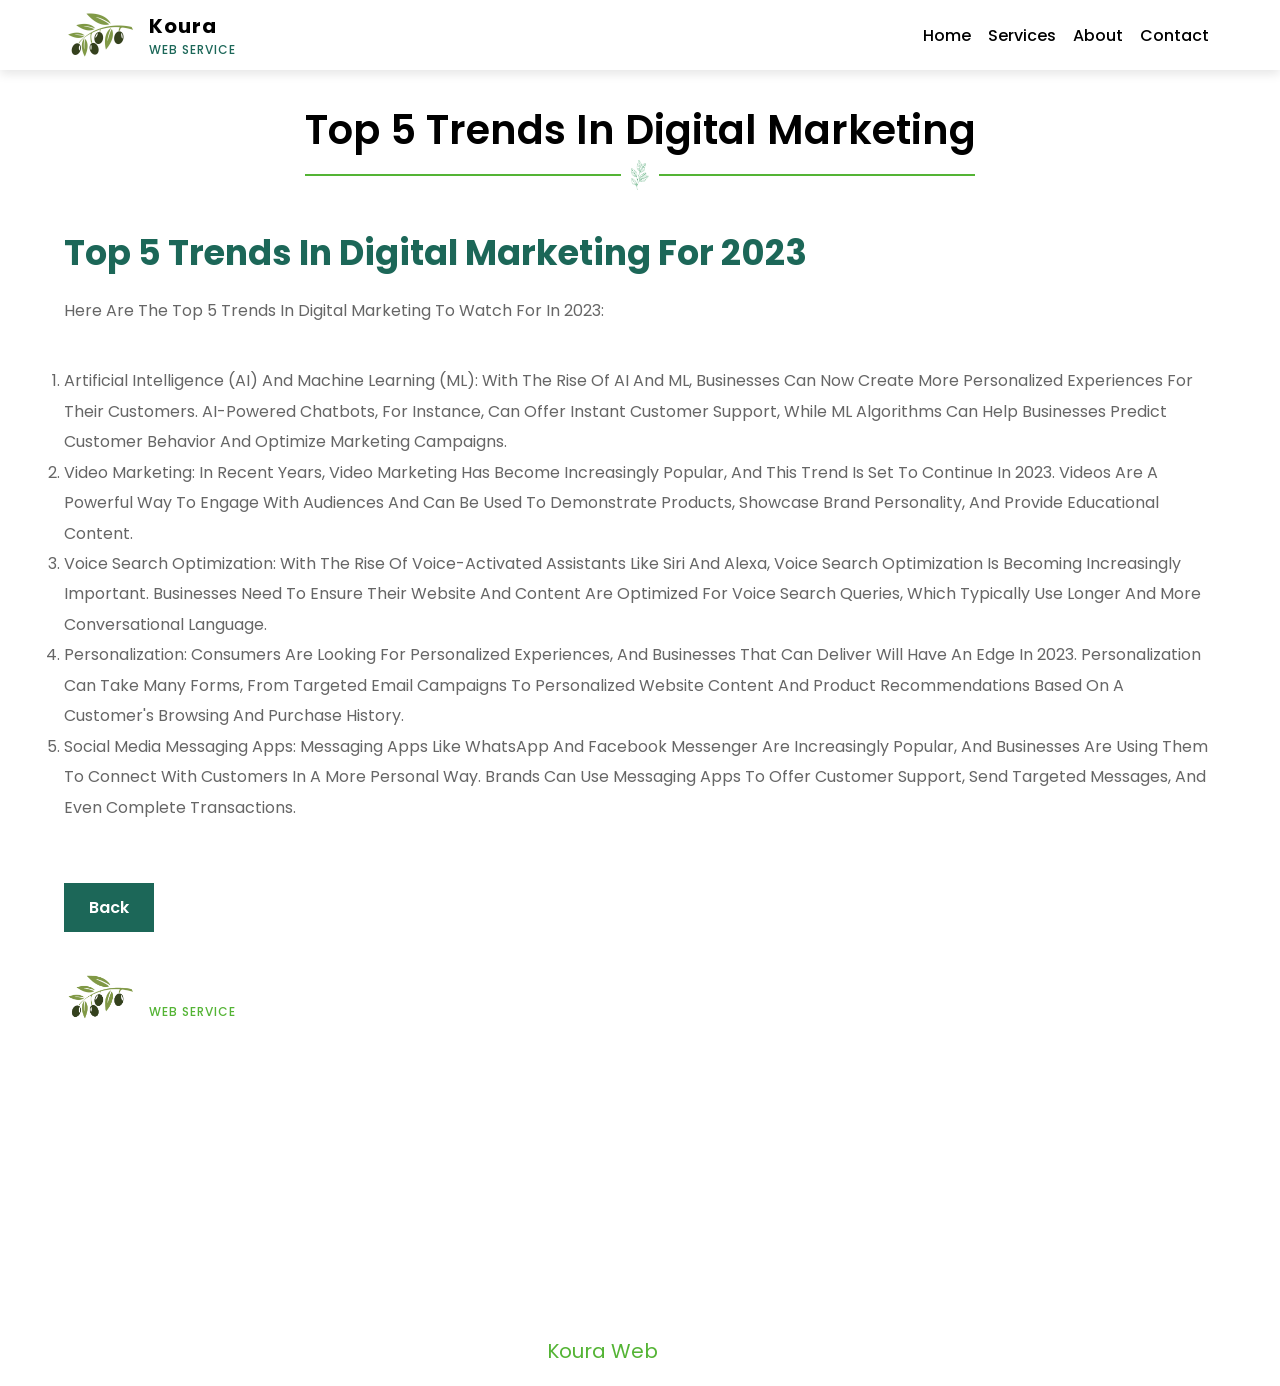
<file: top-5-trend.htm>
<!DOCTYPE html>
<html lang="en">
  <head>
    <meta charset="UTF-8">
    <meta http-equiv="X-UA-Compatible" content="IE=edge">
    <meta name="viewport" content="width=device-width, initial-scale=1.0">
    <!-- Title -->
    <title>Top 5 Trends in Digital Marketing - Koura Web</title>
    <!-- SEO Meta Tags -->
    <meta name="description"
      content="Top 5 Trends in Digital Marketing for 2023">
    <meta name="author" content="Koura Web">
    <link rel="canonical" href="https://koura.tech/top-5-trend.htm">
    <!-- OG Meta Tags to improve the way the post looks when you share the page on LinkedIn, Facebook, Google+ -->
    <meta property="og:site_name" content="kouraweb.com" /> <!-- website name -->
    <meta property="og:site" content="https://koura.tech/" /> <!-- website link -->
    <meta property="og:title" content="Top 5 Trends in Digital Marketing - Koura Web" />
    <meta property="og:description"
      content="Top 5 Trends in Digital Marketing for 2023" />
    <!-- description shown in the actual shared post -->
    <meta property="og:image" content="assets/images/favicon.ico" /> <!-- image link, make sure it's jpg -->
    <meta property="og:url" content="https://koura.tech/top-5-trend.htm" /> <!-- where do you want your post to link to -->
    <meta property="og:type" content="article" />
    <!-- Favicon -->
    <link rel="icon" type="image/x-icon" href="assets/images/favicon.ico">
  
    <!-- Font-Awesome CSS -->
    <link rel="stylesheet" href="assets/vendors/font-awesome/css/all.min.css">
    <!-- Custom Stylesheets -->
    <link rel="stylesheet" href="assets/css/main.css">
    <link rel="stylesheet" href="assets/css/responsive.css">
  </head>
  <body>
  
    <!-- ==================== Scroll-Top Area (Start) ==================== -->
    <a href="#" class="scroll-top">
      <i class="fas fa-angle-up"></i>
    </a>
    <!-- ==================== Scroll-Top Area (End) ==================== -->
    
   
  
    <!-- ==================== Header Area (Start) ==================== -->
    <header class="header">
  
      <a class="logo" href="index.htm">
        <img src="assets/images/Logo/LogoWhite.png" alt="logo">
        <div class="logo-name">
          <h3>Koura</h3>
          <p>Web service</p>
        </div>
      </a>
  
      <nav class="navbar">
        <a href="index.htm" class="">home</a>
        <a href="index.htm#services" class="">services</a>
        <a href="index.htm#about" class="">about</a>
        <a href="index.htm#contact">contact</a>
      </nav>
  
      <i class="fas fa-bars" id="menu-btn"></i>
  
    </header>
    <!-- ==================== Header Area (End) ==================== -->
  
  

      <!-- ==================== About Area (Start) ==================== -->
      <section class="about" id="B2B" style="padding-top: 100px;">
        <div class="heading">
          <div class="content">
            <h1>Top 5 Trends in Digital Marketing</h1>
            <div class="design">
              <span></span>
              <img src="assets/images/Heading/Heading.png" alt="">
              <span></span>
            </div>
          </div>
        </div>
        <!-- ==================== Service02 ==================== -->
        <div class="box-container" style="padding-top: 2rem; " >
          <div class="content">
            <h2>Top 5 Trends in Digital Marketing for 2023</h2>
            <p>
              Here are the top 5 trends in digital marketing to watch for in 2023:
<ol>
<li>Artificial Intelligence (AI) and Machine Learning (ML): With the rise of AI and ML, businesses can now create more personalized experiences for their customers. AI-powered chatbots, for instance, can offer instant customer support, while ML algorithms can help businesses predict customer behavior and optimize marketing campaigns.</li>
<li>Video marketing: In recent years, video marketing has become increasingly popular, and this trend is set to continue in 2023. Videos are a powerful way to engage with audiences and can be used to demonstrate products, showcase brand personality, and provide educational content.</li>
<li>Voice search optimization: With the rise of voice-activated assistants like Siri and Alexa, voice search optimization is becoming increasingly important. Businesses need to ensure their website and content are optimized for voice search queries, which typically use longer and more conversational language.</li>
<li>Personalization: Consumers are looking for personalized experiences, and businesses that can deliver will have an edge in 2023. Personalization can take many forms, from targeted email campaigns to personalized website content and product recommendations based on a customer's browsing and purchase history.</li>
<li>Social media messaging apps: Messaging apps like WhatsApp and Facebook Messenger are increasingly popular, and businesses are using them to connect with customers in a more personal way. Brands can use messaging apps to offer customer support, send targeted messages, and even complete transactions.</li>
</ol>     
</p>

          <a href="index.htm" class="btn">Back</a>
          </div>
        </div>
      
        
      </section>
      
  
  
    <!-- ==================== Footer Area (Start) ==================== -->
    <footer class="footer">
  
      <div class="box-container">
  
        <div class="footer-item">
          <a class="logo" href="index.htm">
            <img src="assets/images/Logo/Logo.png" alt="logo">
            <div class="name">
              <h3>Koura</h3>
              <p>Web service</p>
            </div>
  
          </a>
          <p>Professional High-Quality Services</p>
          <div class="social">
            <a href="https://www.facebook.com/profile.php?id=100092343754420"><i class="fab fa-facebook-f"></i></a>
            <a href="https://www.instagram.com/kouraweb/"><i class="fab fa-instagram"></i></a>
            <a href="https://www.linkedin.com/in/koura-web-126bb4273/"><i class="fab fa-linkedin"></i></a>
          </div>
        </div>
  
        <div class="footer-item">
          <h2>our services</h2>
          <div class="links">
            <a href="index.htm#services">Web Service</a>
            <a href="index.htm#services">Mobile App</a>
            <a href="index.htm#services">B2B development</a>
            <a href="index.htm#services">E-Commerce</a>
            <a href="index.htm#services">Cross-platform app development</a>
            <a href="index.htm#services">Custom Solution</a>
          </div>
        </div>
  
        <div class="footer-item">
          <h2>quick links</h2>
          <div class="links">
            <a href="index.htm">home</a>
            <a href="index.htm#services">services</a>
            <a href="index.htm#about">about</a>
            <a href="index.htm#contact">contact</a>
          </div>
        </div>
  
        <div class="footer-item">
          <h2>contact info</h2>
          <div class="info">
  
            <div class="info-item">
              <i class="phone fas fa-phone"></i>
              <div class="text">
                <p><a href="tel:+961 79 17 79 05" style="color:white">+961 79 17 79 05</a></p>
              </div>
            </div>
  
            <div class="info-item">
              <i class="envelope fas fa-envelope"></i>
              <div class="text">
                <p class="gmail"><a href="mailto:kouraweb@gmail.com" style="color:white">kouraweb@gmail.com</a></p>
              </div>
            </div>
  
            <div class="info-item">
              <i class="address fas fa-map"></i>
              <div class="text">
                <p>Koura, Lebanon</p>
              </div>
            </div>
  
          </div>
        </div>
  
      </div>
  
      <div class="content">
        <p>designed by <span>Koura Web</span> | all rights reserved</p>
      </div>
  
    </footer>
    <!-- ==================== Footer Area (End) ==================== -->
  
  
  
    <!-- JQuery -->
    <script src="assets/vendors/jquery/jquery-3.6.0.js"></script>
  
    <!-- SWIPER JS -->
    <script src="assets/vendors/swiper/swiper.js"></script>
  
    <!-- Magnific-Popup JS -->
    <script src="assets/vendors/magnific-popup/jquery.magnific-popup.js"></script>
  
  
  
    <!-- Custom Script File -->
    <script src="assets/js/script.js"></script>
    <script src="assets/js/scroll-spy.js"></script>
    <script src="assets/js/counter-up.js"></script>
  
  <!-- Google tag (gtag.js) -->
<script async src="https://www.googletagmanager.com/gtag/js?id=G-48S92PR0C0"></script>
<script>
  window.dataLayer = window.dataLayer || [];
  function gtag(){dataLayer.push(arguments);}
  gtag('js', new Date());

  gtag('config', 'G-48S92PR0C0');
</script>
  
  
  </body>
  </html>
</file>
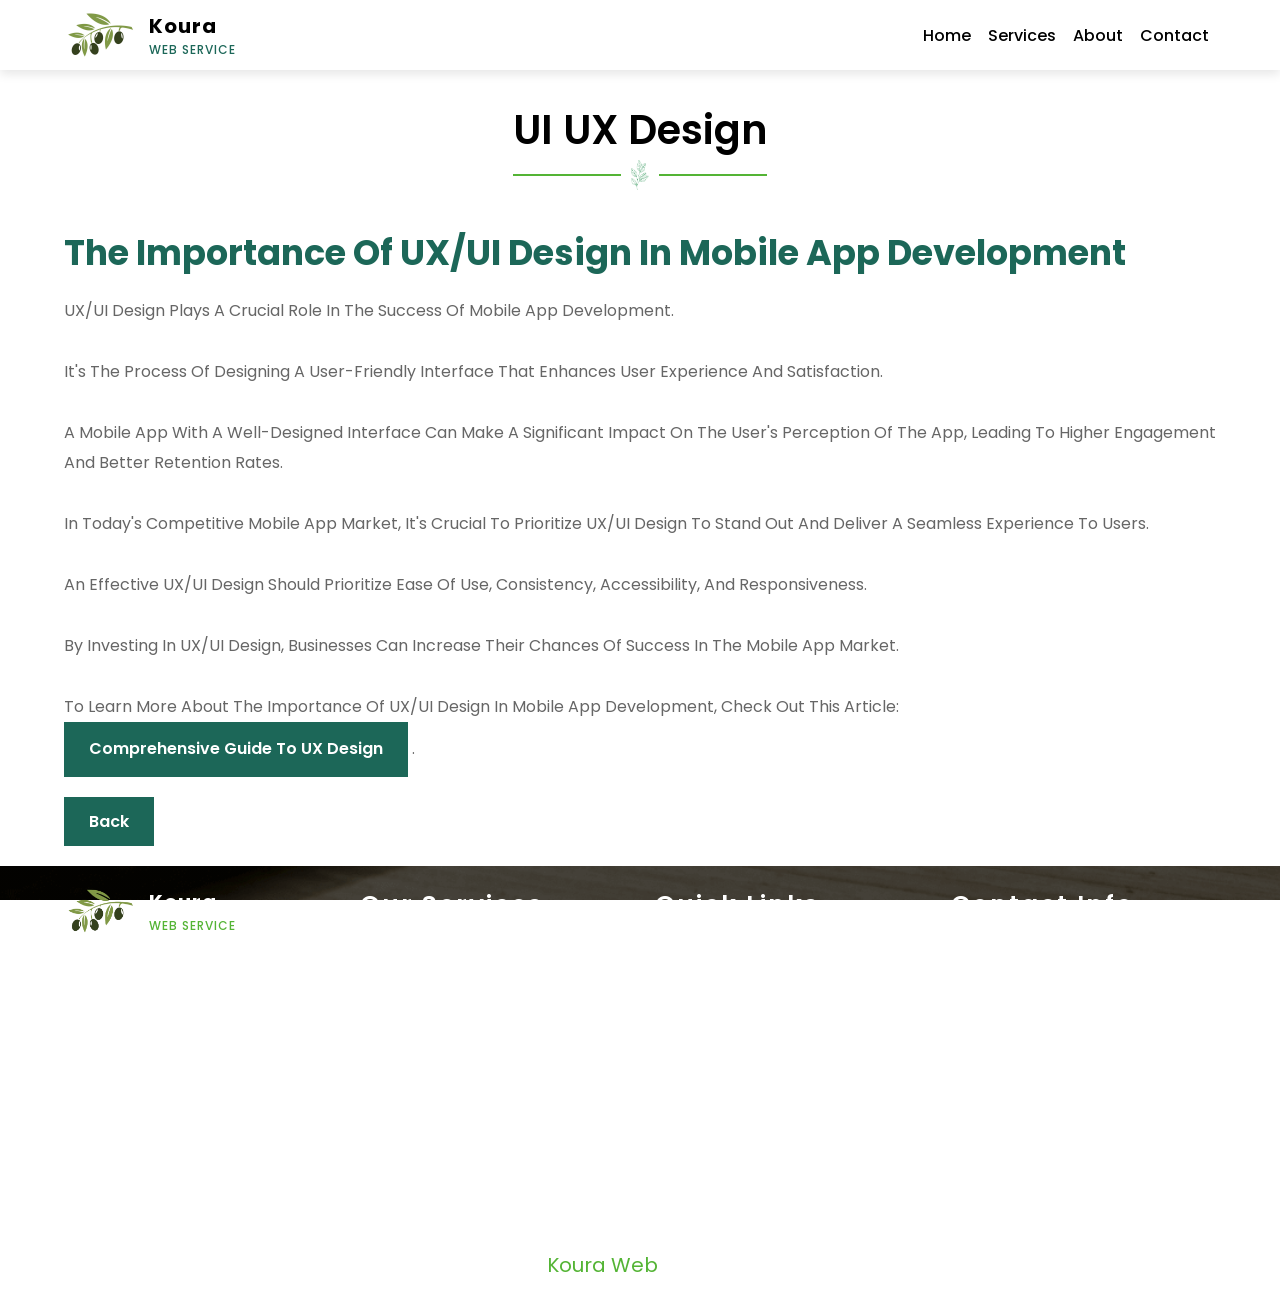
<file: ui-ux-design.htm>
<!DOCTYPE html>
<html lang="en">
  <head>
    <meta charset="UTF-8">
    <meta http-equiv="X-UA-Compatible" content="IE=edge">
    <meta name="viewport" content="width=device-width, initial-scale=1.0">
    <!-- Title -->
    <title>UI UX Design - Koura Web</title>
    <!-- SEO Meta Tags -->
    <meta name="description"
      content="The Importance of UX/UI Design in Mobile App Development">
    <meta name="author" content="Koura Web">
    <link rel="canonical" href="https://koura.tech/ui-ux-design.htm">
    <!-- OG Meta Tags to improve the way the post looks when you share the page on LinkedIn, Facebook, Google+ -->
    <meta property="og:site_name" content="kouraweb.com" /> <!-- website name -->
    <meta property="og:site" content="https://koura.tech/" /> <!-- website link -->
    <meta property="og:title" content="UI UX Design - Koura Web" />
    <meta property="og:description"
      content="The Importance of UX/UI Design in Mobile App Development" />
    <!-- description shown in the actual shared post -->
    <meta property="og:image" content="assets/images/favicon.ico" /> <!-- image link, make sure it's jpg -->
    <meta property="og:url" content="https://koura.tech/ui-ux-design.htm" /> <!-- where do you want your post to link to -->
    <meta property="og:type" content="article" />
    <!-- Favicon -->
    <link rel="icon" type="image/x-icon" href="assets/images/favicon.ico">
  
    <!-- Font-Awesome CSS -->
    <link rel="stylesheet" href="assets/vendors/font-awesome/css/all.min.css">
    <!-- Custom Stylesheets -->
    <link rel="stylesheet" href="assets/css/main.css">
    <link rel="stylesheet" href="assets/css/responsive.css">
  </head>
  <body>
  
    <!-- ==================== Scroll-Top Area (Start) ==================== -->
    <a href="#" class="scroll-top">
      <i class="fas fa-angle-up"></i>
    </a>
    <!-- ==================== Scroll-Top Area (End) ==================== -->
    
   
  
    <!-- ==================== Header Area (Start) ==================== -->
    <header class="header">
  
      <a class="logo" href="index.htm">
        <img src="assets/images/Logo/LogoWhite.png" alt="logo">
        <div class="logo-name">
          <h3>Koura</h3>
          <p>Web service</p>
        </div>
      </a>
  
      <nav class="navbar">
        <a href="index.htm" class="">home</a>
        <a href="index.htm#services" class="">services</a>
        <a href="index.htm#about" class="">about</a>
        <a href="index.htm#contact">contact</a>
      </nav>
  
      <i class="fas fa-bars" id="menu-btn"></i>
  
    </header>
    <!-- ==================== Header Area (End) ==================== -->
  
  

      <!-- ==================== About Area (Start) ==================== -->
      <section class="about" id="B2B" style="padding-top: 100px;">
        <div class="heading">
          <div class="content">
            <h1>UI UX Design</h1>
            <div class="design">
              <span></span>
              <img src="assets/images/Heading/Heading.png" alt="">
              <span></span>
            </div>
          </div>
        </div>
        <!-- ==================== Service02 ==================== -->
        <div class="box-container" style="padding-top: 2rem; " >
          <div class="content">
            <h2>The Importance of UX/UI Design in Mobile App Development</h2>
            <p>
              UX/UI design plays a crucial role in the success of mobile app development.<br><br> It's the process of designing a user-friendly interface that enhances user experience and satisfaction.<br><br> A mobile app with a well-designed interface can make a significant impact on the user's perception of the app, leading to higher engagement and better retention rates.<br><br> In today's competitive mobile app market, it's crucial to prioritize UX/UI design to stand out and deliver a seamless experience to users.<br><br> An effective UX/UI design should prioritize ease of use, consistency, accessibility, and responsiveness.<br><br> By investing in UX/UI design, businesses can increase their chances of success in the mobile app market.<br><br> To learn more about the importance of UX/UI design in mobile app development, check out this article: <a href="https://www.smashingmagazine.com/2018/01/comprehensive-guide-ux-research/" class="btn">Comprehensive Guide to UX Design</a> .
            </p>

          <a href="index.htm" class="btn">Back</a>
          </div>
        </div>
      
        
      </section>
      
  
  
    <!-- ==================== Footer Area (Start) ==================== -->
    <footer class="footer">
  
      <div class="box-container">
  
        <div class="footer-item">
          <a class="logo" href="index.htm">
            <img src="assets/images/Logo/Logo.png" alt="logo">
            <div class="name">
              <h3>Koura</h3>
              <p>Web service</p>
            </div>
  
          </a>
          <p>Professional High-Quality Services</p>
          <div class="social">
            <a href="https://www.facebook.com/profile.php?id=100092343754420"><i class="fab fa-facebook-f"></i></a>
            <a href="https://www.instagram.com/kouraweb/"><i class="fab fa-instagram"></i></a>
            <a href="https://www.linkedin.com/in/koura-web-126bb4273/"><i class="fab fa-linkedin"></i></a>
          </div>
        </div>
  
        <div class="footer-item">
          <h2>our services</h2>
          <div class="links">
            <a href="index.htm#services">Web Service</a>
            <a href="index.htm#services">Mobile App</a>
            <a href="index.htm#services">B2B development</a>
            <a href="index.htm#services">E-Commerce</a>
            <a href="index.htm#services">Cross-platform app development</a>
            <a href="index.htm#services">Custom Solution</a>
          </div>
        </div>
  
        <div class="footer-item">
          <h2>quick links</h2>
          <div class="links">
            <a href="index.htm">home</a>
            <a href="index.htm#services">services</a>
            <a href="index.htm#about">about</a>
            <a href="index.htm#contact">contact</a>
          </div>
        </div>
  
        <div class="footer-item">
          <h2>contact info</h2>
          <div class="info">
  
            <div class="info-item">
              <i class="phone fas fa-phone"></i>
              <div class="text">
                <p><a href="tel:+961 79 17 79 05" style="color:white">+961 79 17 79 05</a></p>
              </div>
            </div>
  
            <div class="info-item">
              <i class="envelope fas fa-envelope"></i>
              <div class="text">
                <p class="gmail"><a href="mailto:kouraweb@gmail.com" style="color:white">kouraweb@gmail.com</a></p>
              </div>
            </div>
  
            <div class="info-item">
              <i class="address fas fa-map"></i>
              <div class="text">
                <p>Koura, Lebanon</p>
              </div>
            </div>
  
          </div>
        </div>
  
      </div>
  
      <div class="content">
        <p>designed by <span>Koura Web</span> | all rights reserved</p>
      </div>
  
    </footer>
    <!-- ==================== Footer Area (End) ==================== -->
  
  
  
    <!-- JQuery -->
    <script src="assets/vendors/jquery/jquery-3.6.0.js"></script>
  
    <!-- SWIPER JS -->
    <script src="assets/vendors/swiper/swiper.js"></script>
  
    <!-- Magnific-Popup JS -->
    <script src="assets/vendors/magnific-popup/jquery.magnific-popup.js"></script>
  
  
  
    <!-- Custom Script File -->
    <script src="assets/js/script.js"></script>
    <script src="assets/js/scroll-spy.js"></script>
    <script src="assets/js/counter-up.js"></script>
  
  
  <!-- Google tag (gtag.js) -->
<script async src="https://www.googletagmanager.com/gtag/js?id=G-48S92PR0C0"></script>
<script>
  window.dataLayer = window.dataLayer || [];
  function gtag(){dataLayer.push(arguments);}
  gtag('js', new Date());

  gtag('config', 'G-48S92PR0C0');
</script>
  
  </body>
  </html>
</file>
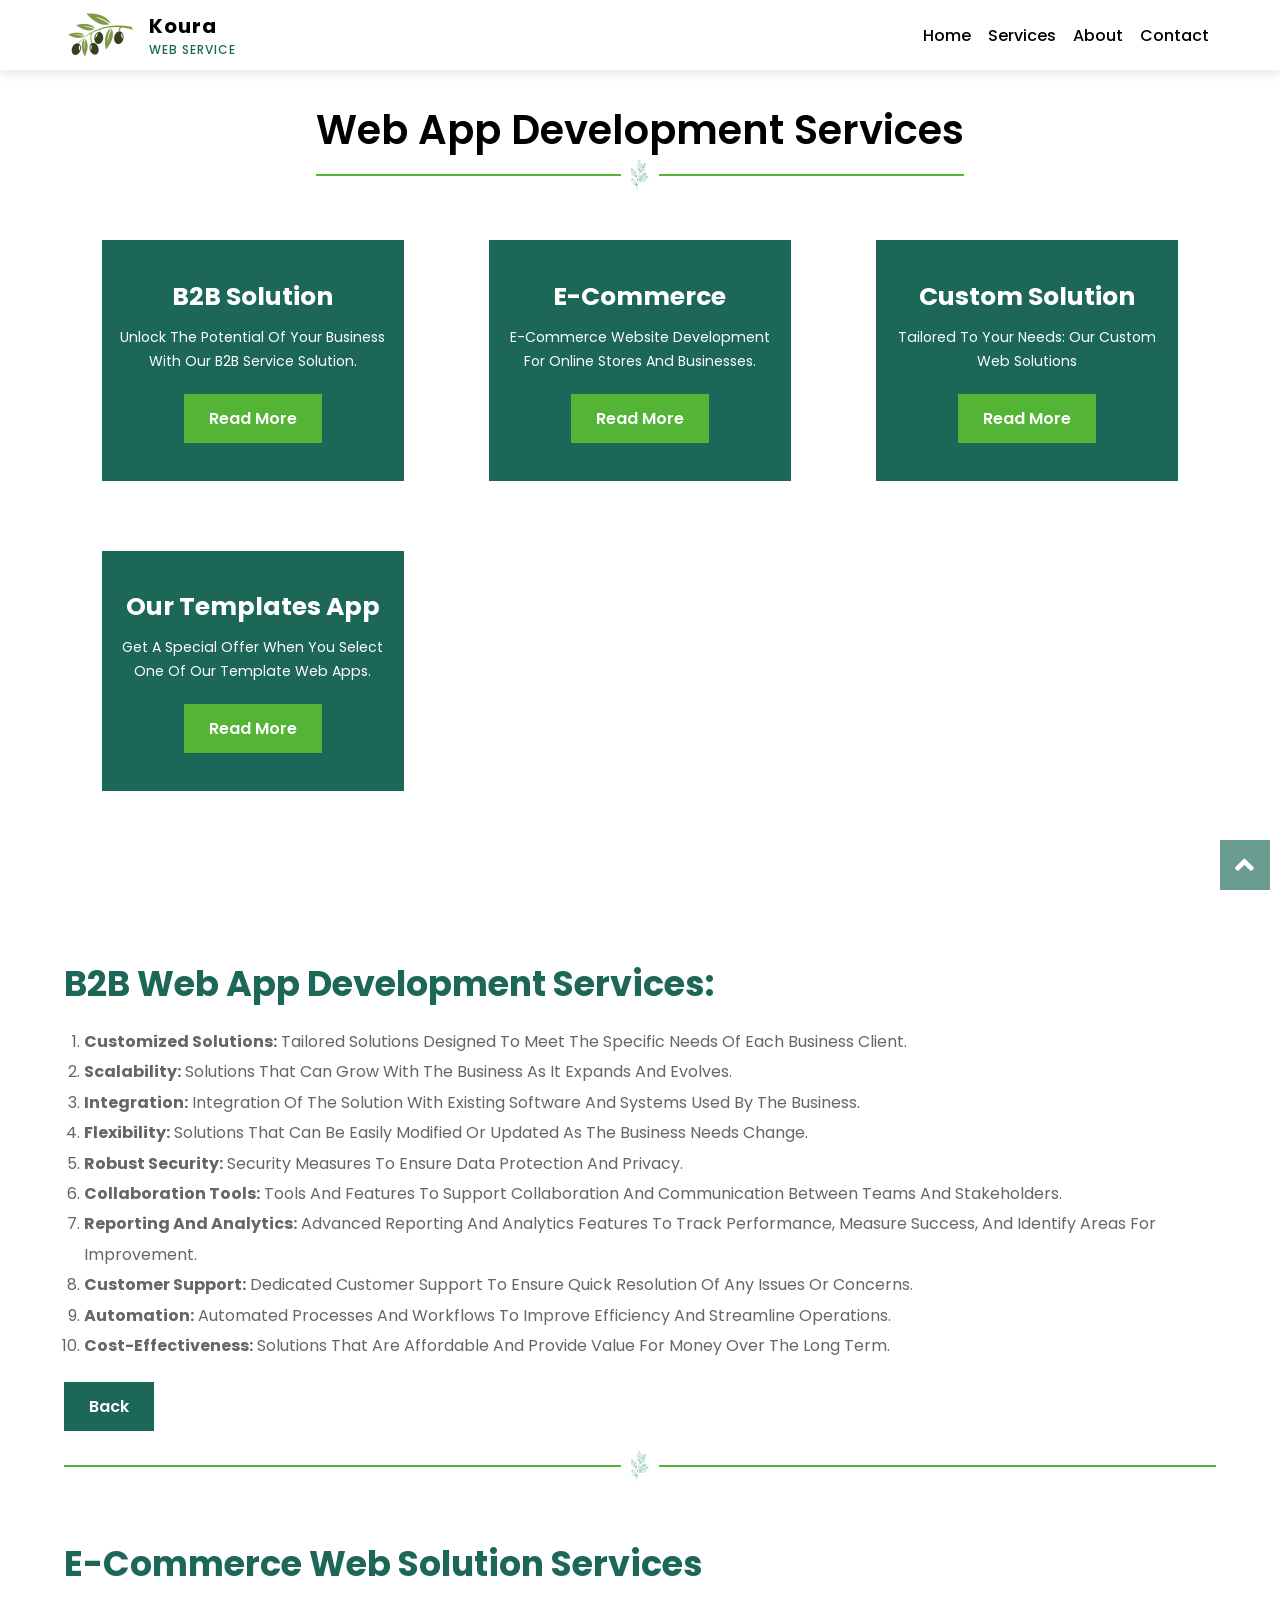
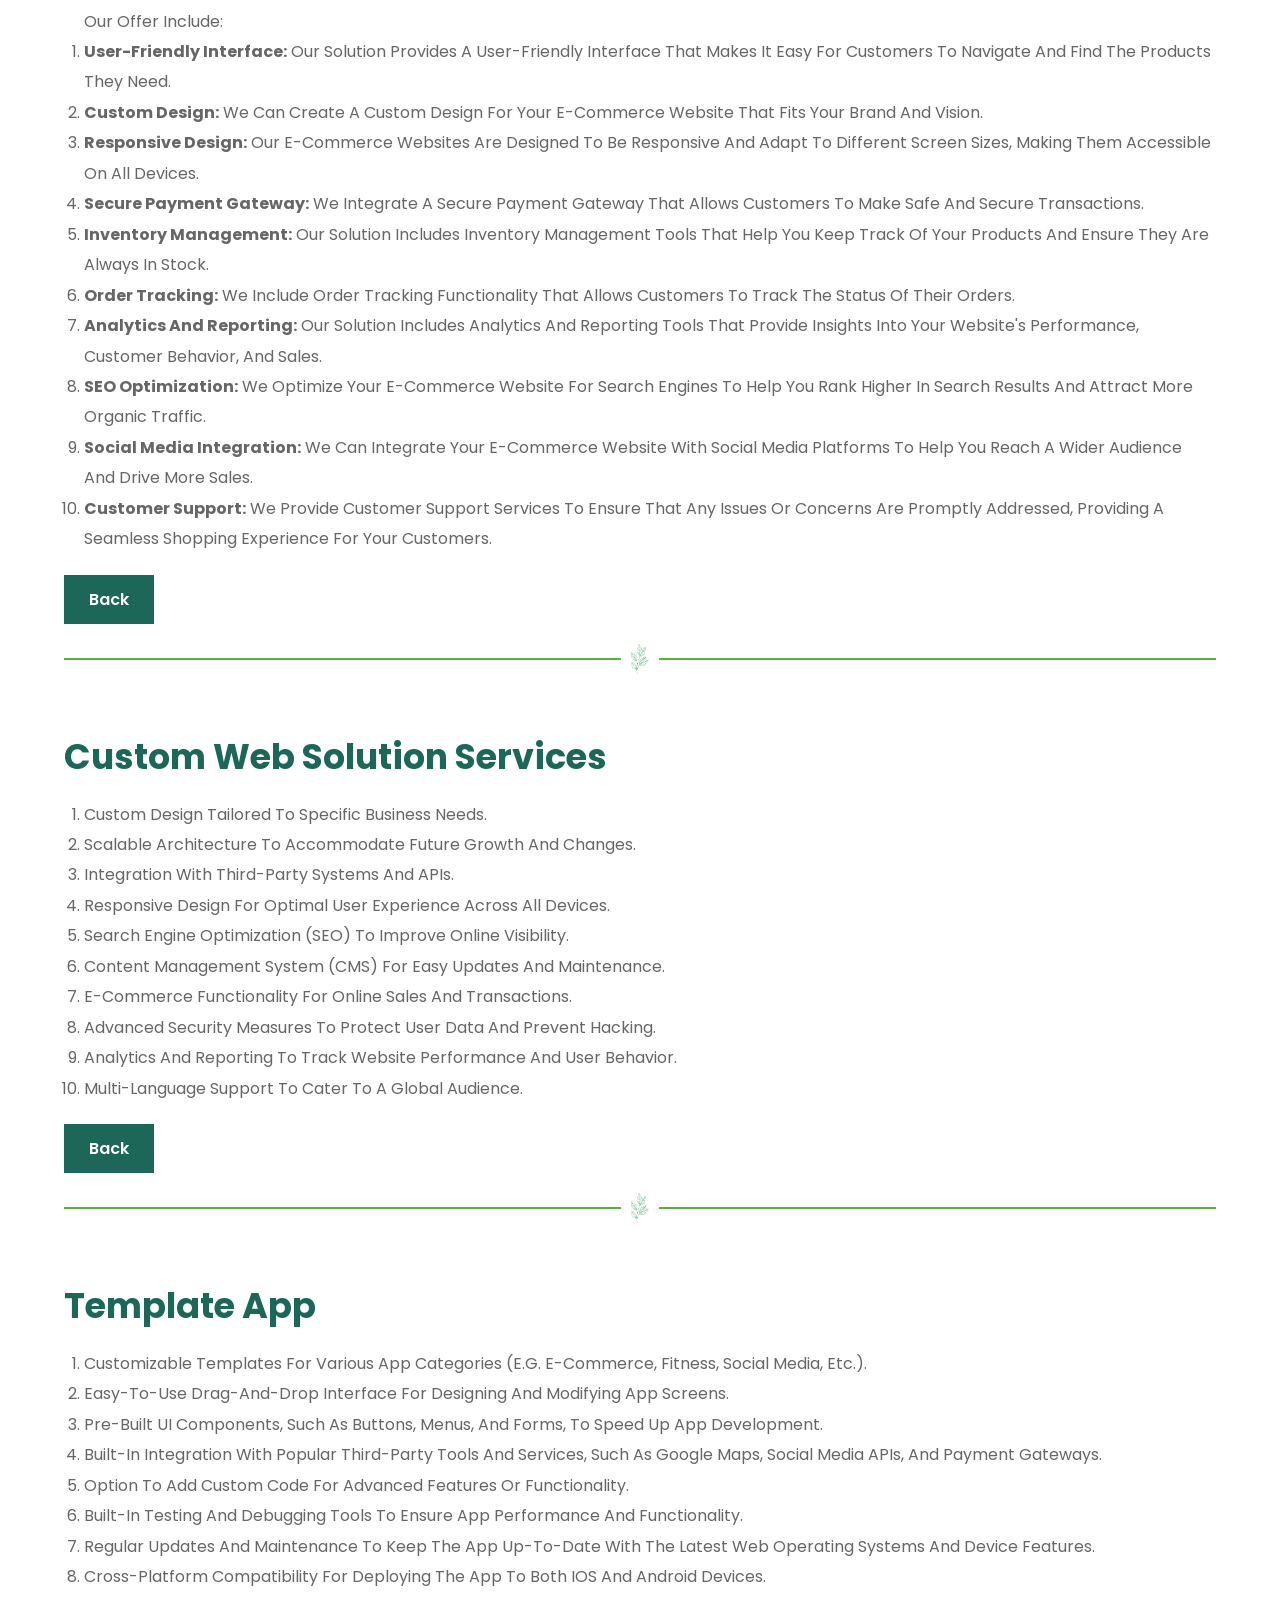
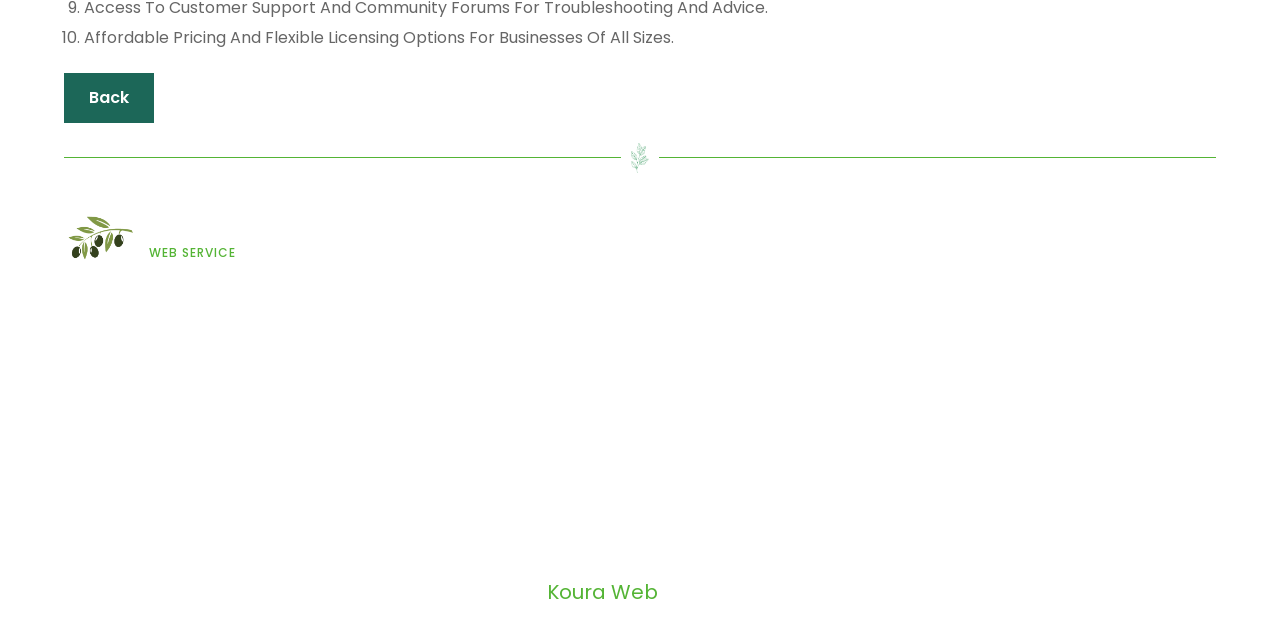
<file: web-app-development.htm>
<!DOCTYPE html>
<html lang="en">
  <head>
    <meta charset="UTF-8">
    <meta http-equiv="X-UA-Compatible" content="IE=edge">
    <meta name="viewport" content="width=device-width, initial-scale=1.0">
    <!-- Title -->
    <title>Web App Development Services - Koura Web</title>
    <!-- SEO Meta Tags -->
    <meta name="description"
      content="At Koura Web, our team of expert web app developers create custom solutions to meet your business needs. From cross-platform development to iOS and Android app development, we'll help you turn your ideas into reality.">
    <meta name="author" content="Koura Web">
    <link rel="canonical" href="https://koura.tech/web-app-development.htm">
    <!-- OG Meta Tags to improve the way the post looks when you share the page on LinkedIn, Facebook, Google+ -->
    <meta property="og:site_name" content="kouraweb.com" /> <!-- website name -->
    <meta property="og:site" content="https://koura.tech/" /> <!-- website link -->
    <meta property="og:title" content="Web App Development Services - Koura Web" />
    <meta property="og:description"
      content="At Koura Web, our team of expert web app developers create custom solutions to meet your business needs. From cross-platform development to iOS and Android app development, we'll help you turn your ideas into reality." />
    <!-- description shown in the actual shared post -->
    <meta property="og:image" content="assets/images/favicon.ico" /> <!-- image link, make sure it's jpg -->
    <meta property="og:url" content="https://koura.tech/web-app-development.htm" /> <!-- where do you want your post to link to -->
    <meta property="og:type" content="article" />
    <!-- Favicon -->
    <link rel="icon" type="image/x-icon" href="assets/images/favicon.ico">
  
    <!-- Font-Awesome CSS -->
    <link rel="stylesheet" href="assets/vendors/font-awesome/css/all.min.css">
    <!-- Custom Stylesheets -->
    <link rel="stylesheet" href="assets/css/main.css">
    <link rel="stylesheet" href="assets/css/responsive.css">
  </head>
  <body>
  
    <!-- ==================== Scroll-Top Area (Start) ==================== -->
    <a href="#" class="scroll-top">
      <i class="fas fa-angle-up"></i>
    </a>
    <!-- ==================== Scroll-Top Area (End) ==================== -->
    
   
  
    <!-- ==================== Header Area (Start) ==================== -->
    <header class="header">
  
      <a class="logo" href="index.htm">
        <img src="assets/images/Logo/LogoWhite.png" alt="logo">
        <div class="logo-name">
          <h3>Koura</h3>
          <p>Web service</p>
        </div>
      </a>
  
      <nav class="navbar">
        <a href="index.htm" class="">home</a>
        <a href="index.htm#services" class="">services</a>
        <a href="index.htm#about" class="">about</a>
        <a href="index.htm#contact">contact</a>
      </nav>
  
      <i class="fas fa-bars" id="menu-btn"></i>
  
    </header>
    <!-- ==================== Header Area (End) ==================== -->
  
      

  
    
    <section class="services" id="services" style="padding-top: 100px;">
  
      <div class="heading">
        <div class="content">
          <h1>Web App Development Services</h1>
          <div class="design">
            <span></span>
            <img src="assets/images/Heading/Heading.png" alt="">
            <span></span>
          </div>
        </div>
      </div>
      
      <div class="box-container" id="Back">
        <div class="swiper-slide service-item">
          <div class="image">
          </div>
          <div class="greencontent" >
            <h3>B2B Solution</h3>
            <p>Unlock the potential of your business with our B2B service solution.</p>
            <a href="#B2B" class="btn" style="background-color: #54B435;">read more</a>
          </div>
        </div>
        <div class="swiper-slide service-item">
          <div class="image">
          </div>
          <div class="greencontent">
            <h3>E-Commerce</h3>
            <p>E-commerce website development for online stores and businesses.</p>
            <a href="#ECommerce" class="btn" style="background-color: #54B435;">read more</a>
          </div>
        </div>
  
        <div class="swiper-slide service-item">
          <div class="image">
          </div>
          <div class="greencontent">
            <h3>Custom Solution</h3>
            <p>Tailored to Your Needs: Our Custom Web Solutions</p>
            <a href="#CustomSolution" class="btn" style="background-color: #54B435;">read more</a>
          </div>
        </div>
        <div class="service-item">
          <div class="image">
          </div>
          <div class="greencontent">
            <h3>Our Templates App</h3>
            <p>Get a special offer when you select one of our template web apps.</p>
            <a href="#Template" class="btn" style="background-color: #54B435;">read more</a>
          </div>
        </div>

      </div>
  
    </section>
    <!-- ==================== Services Area (End) ==================== -->

      <!-- ==================== About Area (Start) ==================== -->
      <section class="about" id="B2B" style="padding-top: 100px;">
        <!-- ==================== Service02 ==================== -->
        <div class="box-container" style="padding-top: 2rem; " >
          <div class="content">
            <h2>B2B web app development services:</h2>
            <div style="padding-left: 20px">
            <ol>
              <li><b>Customized solutions:</b> Tailored solutions designed to meet the specific needs of each business client.</li>
              <li><b>Scalability:</b> Solutions that can grow with the business as it expands and evolves.</li>
              <li><b>Integration:</b> Integration of the solution with existing software and systems used by the business.</li>
              <li><b>Flexibility:</b> Solutions that can be easily modified or updated as the business needs change.</li>
              <li><b>Robust security:</b> Security measures to ensure data protection and privacy.</li>
              <li><b>Collaboration tools:</b> Tools and features to support collaboration and communication between teams and stakeholders.</li>
              <li><b>Reporting and analytics:</b> Advanced reporting and analytics features to track performance, measure success, and identify areas for improvement.</li>
              <li><b>Customer support:</b> Dedicated customer support to ensure quick resolution of any issues or concerns.</li>
              <li><b>Automation:</b> Automated processes and workflows to improve efficiency and streamline operations.</li>
              <li><b>Cost-effectiveness:</b> Solutions that are affordable and provide value for money over the long term.</li>
          </div>

          <a href="#Back" class="btn">Back</a>
          </div>
        </div>
      
        
      </section>
      <div class="heading">
        <div class="content" style="width:90%">
          <div class="design">
            <span></span>
            <img src="assets/images/Heading/Heading.png" alt="">
            <span></span>
          </div>
        </div>
      </div>
    <!-- ==================== About Area (Start) ==================== -->
    <section class="about" id="ECommerce">
      <!-- ==================== Service02 ==================== -->
      <div class="box-container" style="padding-top: 2rem; ">
        <div class="content">
          <h2>E-Commerce web solution services</h2>
          <div style="padding-left: 20px">
          <ol>
            Our offer include:
           <li><b>User-friendly interface:</b> Our solution provides a user-friendly interface that makes it easy for customers to navigate and find the products they need.</li>
           <li><b>Custom design:</b> We can create a custom design for your e-commerce website that fits your brand and vision.</li>
           <li><b>Responsive design:</b> Our e-commerce websites are designed to be responsive and adapt to different screen sizes, making them accessible on all devices.</li>
           <li><b>Secure payment gateway:</b> We integrate a secure payment gateway that allows customers to make safe and secure transactions.</li>
           <li><b>Inventory management:</b> Our solution includes inventory management tools that help you keep track of your products and ensure they are always in stock.</li>
           <li><b>Order tracking:</b> We include order tracking functionality that allows customers to track the status of their orders.</li>
           <li><b>Analytics and reporting:</b> Our solution includes analytics and reporting tools that provide insights into your website's performance, customer behavior, and sales.</li>
           <li><b>SEO optimization:</b> We optimize your e-commerce website for search engines to help you rank higher in search results and attract more organic traffic.</li>
           <li><b>Social media integration:</b> We can integrate your e-commerce website with social media platforms to help you reach a wider audience and drive more sales.</li>
           <li><b>Customer support:</b> We provide customer support services to ensure that any issues or concerns are promptly addressed, providing a seamless shopping experience for your customers.</li>
          </ol>
          
        </div>
          <a href="#Back" class="btn">Back</a>
        </div>
      </div>
    
      
    </section>
    <div class="heading">
      <div class="content" style="width:90%">
        <div class="design">
          <span></span>
          <img src="assets/images/Heading/Heading.png" alt="">
          <span></span>
        </div>
      </div>
    </div>
    
     
      <!-- ==================== About Area (Start) ==================== -->
      <section class="about" id="CustomSolution" >
        <!-- ==================== Service02 ==================== -->
        <div class="box-container" style="padding-top: 2rem; ">
          <div class="content">
            <h2>Custom Web Solution Services</h2>
            <div style="padding-left: 20px">
            <ol>
              <li>Custom design tailored to specific business needs.</li>
              <li>Scalable architecture to accommodate future growth and changes.</li>
              <li>Integration with third-party systems and APIs.</li>
              <li>Responsive design for optimal user experience across all devices.</li>
              <li>Search engine optimization (SEO) to improve online visibility.</li>
              <li>Content management system (CMS) for easy updates and maintenance.</li>
              <li>E-commerce functionality for online sales and transactions.</li>
              <li>Advanced security measures to protect user data and prevent hacking.</li>
              <li>Analytics and reporting to track website performance and user behavior.</li>
              <li>Multi-language support to cater to a global audience.</li>
            </ol>
            
          </div>
            <a href="#Back" class="btn">Back</a>
          </div>
        </div>
      </section>
      <div class="heading">
        <div class="content" style="width:90%">
          <div class="design">
            <span></span>
            <img src="assets/images/Heading/Heading.png" alt="">
            <span></span>
          </div>
        </div>
      </div>
      <!-- ==================== About Area (Start) ==================== -->
      <section class="about" id="Template" >
      <div class="box-container" style="padding-top: 2rem; ">
        <div class="content">
          <h2>Template App</h2>
          <div style="padding-left: 20px">
          <ol>
            <li>Customizable templates for various app categories (e.g. e-commerce, fitness, social media, etc.).</li>
            <li>Easy-to-use drag-and-drop interface for designing and modifying app screens.</li>
            <li>Pre-built UI components, such as buttons, menus, and forms, to speed up app development.</li>
            <li>Built-in integration with popular third-party tools and services, such as Google Maps, social media APIs, and payment gateways.</li>
            <li>Option to add custom code for advanced features or functionality.</li>
            <li>Built-in testing and debugging tools to ensure app performance and functionality.</li>
            <li>Regular updates and maintenance to keep the app up-to-date with the latest web operating systems and device features.</li>
            <li>Cross-platform compatibility for deploying the app to both iOS and Android devices.</li>
            <li>Access to customer support and community forums for troubleshooting and advice.</li>
            <li>Affordable pricing and flexible licensing options for businesses of all sizes.</li>
          </ol>
          
        </div>
          <a href="#Back" class="btn">Back</a>
        </div>
      </div>
    </section>
    <div class="heading">
      <div class="content" style="width:90%">
        <div class="design">
          <span></span>
          <img src="assets/images/Heading/Heading.png" alt="">
          <span></span>
        </div>
      </div>
    </div>


  
    <!-- ==================== Footer Area (Start) ==================== -->
    <footer class="footer">
  
      <div class="box-container">
  
        <div class="footer-item">
          <a class="logo" href="index.htm">
            <img src="assets/images/Logo/Logo.png" alt="logo">
            <div class="name">
              <h3>Koura</h3>
              <p>Web service</p>
            </div>
  
          </a>
          <p>Professional High-Quality Services
          </p>
          <div class="social">
            <a href="https://www.facebook.com/profile.php?id=100092343754420"><i class="fab fa-facebook-f"></i></a>
            <a href="https://www.instagram.com/kouraweb/"><i class="fab fa-instagram"></i></a>
            <a href="https://www.linkedin.com/in/koura-web-126bb4273/"><i class="fab fa-linkedin"></i></a>
          </div>
        </div>
  
        <div class="footer-item">
          <h2>our services</h2>
          <div class="links">
            <a href="index.htm#services">Web Service</a>
            <a href="index.htm#services">Mobile App</a>
            <a href="index.htm#services">B2B development</a>
            <a href="index.htm#services">E-Commerce</a>
            <a href="index.htm#services">Cross-platform app development</a>
            <a href="index.htm#services">Custom Solution</a>
          </div>
        </div>
  
        <div class="footer-item">
          <h2>quick links</h2>
          <div class="links">
            <a href="index.htm">home</a>
            <a href="index.htm#services">services</a>
            <a href="index.htm#about">about</a>
            <a href="index.htm#contact">contact</a>
          </div>
        </div>
  
        <div class="footer-item">
          <h2>contact info</h2>
          <div class="info">
  
            <div class="info-item">
              <i class="phone fas fa-phone"></i>
              <div class="text">
                <p><a href="tel:+961 79 17 79 05" style="color:white">+961 79 17 79 05</a></p>
              </div>
            </div>
  
            <div class="info-item">
              <i class="envelope fas fa-envelope"></i>
              <div class="text">
                <p class="gmail"><a href="mailto:kouraweb@gmail.com" style="color:white">kouraweb@gmail.com</a></p>
              </div>
            </div>
  
            <div class="info-item">
              <i class="address fas fa-map"></i>
              <div class="text">
                <p>Koura, Lebanon</p>
              </div>
            </div>
  
          </div>
        </div>
  
      </div>
  
      <div class="content">
        <p>designed by <span>Koura Web</span> | all rights reserved</p>
      </div>
  
    </footer>
    <!-- ==================== Footer Area (End) ==================== -->
  
  
  
    <!-- JQuery -->
    <script src="assets/vendors/jquery/jquery-3.6.0.js"></script>
  
    <!-- SWIPER JS -->
    <script src="assets/vendors/swiper/swiper.js"></script>
  
    <!-- Magnific-Popup JS -->
    <script src="assets/vendors/magnific-popup/jquery.magnific-popup.js"></script>
  
  
  
    <!-- Custom Script File -->
    <script src="assets/js/script.js"></script>
    <script src="assets/js/scroll-spy.js"></script>
    <script src="assets/js/counter-up.js"></script>
  
  
  <!-- Google tag (gtag.js) -->
<script async src="https://www.googletagmanager.com/gtag/js?id=G-48S92PR0C0"></script>
<script>
  window.dataLayer = window.dataLayer || [];
  function gtag(){dataLayer.push(arguments);}
  gtag('js', new Date());

  gtag('config', 'G-48S92PR0C0');
</script>
  
  </body>
  </html>
</file>
<file: assets/css/main.css>
/* Table of Contents
----------------------------------

0- Global CSS
1- Heading CSS 
2- Button CSS 
3- Logo Area CSS
4- Header Area CSS
5- Home Area CSS
6- About Area CSS
7- Services Area CSS
8- Projects Area CSS
9- Pricing Area CSS
10- Team Area CSS
11- Testimonials Area CSS
12- Counter Area CSS
13- FAQs Area CSS
14- Blog Area CSS 
15- Contact Area CSS 
16- Footer Area CSS
17- Scroll-Top Area CSS

*/



/*--------------------- 0- Global CSS (Start) ---------------------*/
@import url('https://fonts.googleapis.com/css2?family=Poppins:wght@100;200;300;400;500;600;700;800&display=swap');

:root{
    --main-color: #54B435;
    --secondary-color: #1C6758;   
    --black: #000;
    --white: #fff;
    --grey: #666;
    --border: 0.1rem solid rgba(0, 0, 0, 0.1);
    --box-shadow: 0 0.5rem 1rem rgba(0, 0, 0, 0.1);
    --text-shadow: 3px 3px 3px rgba(0, 0, 0, 0.2);
}

*{
    font-family: 'Poppins', sans-serif;
    margin: 0;
    padding: 0;
    -webkit-box-sizing: border-box;
            box-sizing: border-box;
    outline: none;
    border: none;
    text-decoration: none;
    text-transform: capitalize;
    -webkit-transition: all 0.2s linear;
    -moz-transition: all 0.2s linear;
    -o-transition: all 0.2s linear;
    transition: all 0.2s linear;
}

*::selection{
    color: var(--white);
    background-color: var(--main-color);
}

html{
    font-size: 62.6%;
    overflow-x: hidden;
    scroll-padding-top: 5rem;
    scroll-behavior: smooth;
}
   
html::-webkit-scrollbar{
    width: 0.8rem;
}

html::-webkit-scrollbar-track {
    background: var(--secondary-color);
}

html::-webkit-scrollbar-thumb {
    background: var(--main-color);
}

body{
    background: var(--white);
}

section{
    padding: 2rem 5%;
}

.swiper-pagination-bullet{
    height: 1rem;
    width: 3rem;
    border-radius : 50rem;
    background: var(--main-color);
    opacity: 0.7;
}

.swiper-pagination-bullet-active{
    background-color: var(--secondary-color);
    opacity: 0.9;
}

/*--------------------- 0- Global CSS (End) ---------------------*/



/*--------------------- 1- Heading CSS (Start) ---------------------*/
.heading{
    display: -webkit-box;
    display: -ms-flexbox;
    display: flex;
    -webkit-box-pack: center;
    -ms-flex-pack: center;
    justify-content: center;
    text-align: center;
    margin-bottom: 2rem;
}

.heading .content{
    text-align: center;
}

.heading h1{
    font-size: 4rem;
    font-weight: 600;
}

.heading h2{
    font-size: 4rem;
    font-weight: 600;
}
.heading .design{
    position: relative;
    display: -webkit-box;
    display: -ms-flexbox;
    display: flex;
    -webkit-box-align: center;
    -ms-flex-align: center;
    align-items: center;  
}

.heading .design span{
    display: inline-block;    
    background: var(--main-color);
    width: 60%;
    height: 0.15rem;
}

.heading .design img{
    height: 3rem;
    margin: 0 1rem;
}

/*--------------------- 1- Heading CSS (End) ---------------------*/



/*--------------------- 2- Button CSS (Start) ---------------------*/
.btn{
    position: relative;
    display: inline-block;
    color: var(--white);
    background: var(--secondary-color);
    font-weight: 600;
    padding: 1.2rem 2.5rem;
    font-size: 1.6rem;
    cursor: pointer;
    -webkit-transition: all 0.3s ease;
    -moz-transition: all 0.3s ease;
    -o-transition: all 0.3s ease;
    transition: all 0.3s ease;
    z-index: 1;
}

.btn:hover{
    opacity: 0.8;
}

/*--------------------- 2- Button CSS (End) ---------------------*/



/*--------------------- 3- Logo Area CSS (Start) ---------------------*/
.logo{
    display: -webkit-box;
    display: -ms-flexbox;
    display: flex;
    -webkit-box-align: center;
    -ms-flex-align: center;
    align-items: center;  
    gap: 1rem;
}
        
.logo img{
    height: 5rem;
    object-fit: cover;
}

.logo h3{
    color:var(--black);
    font-size: 2rem;
    font-weight: 700;
    letter-spacing: 0.1rem;
    text-transform: capitalize;
}

.logo p{
    color:var(--secondary-color);
    font-size: 1.2rem;
    font-weight: 500;
    letter-spacing: 0.1rem;
    text-transform: uppercase;
}

/*--------------------- 3- Logo Area CSS (End) ---------------------*/



/*--------------------- 4- Header Area CSS (Start) ---------------------*/
.header{
    display: -webkit-box;
    display: -ms-flexbox;
    display: flex;
    -webkit-box-pack: justify;
    -ms-flex-pack: justify;
    justify-content: space-between;
    -webkit-box-align: center;
    -ms-flex-align: center;
    align-items: center;
    padding: 1rem 5%;
    background: var(--white);
    position: fixed;
    top: 0;
    left: 0;
    width: 100%;
    z-index: 1000;
    -webkit-box-shadow: var(--box-shadow);
            box-shadow: var(--box-shadow);
}

.header .navbar a{
    display: inline-block;
    padding: 0.5rem 0.7rem;
    font-size: 1.6rem;
    font-weight: 500;
    color: var(--black)
}

.header .navbar a:hover,
.header .navbar a.active{
    color: var(--main-color);
}

.header #menu-btn{
    font-size: 2.4rem;
    color: var(--black);
    cursor: pointer;
    display: none;
}

.header #menu-btn:hover{
    color: var(--main-color);
}

/*--------------------- 4- Header Area CSS (End) ---------------------*/



/*--------------------- 5- Home Area CSS (Start) ---------------------*/
.home{
    padding: 0;
    width: 100%;
    height: 1px;
    min-height: 100vh;
    display: -webkit-box;
    display: -ms-flexbox;
    display: flex;
}

.home-slider{
    position: relative;
}

.home-slider .swiper-button-next,
.home-slider .swiper-button-prev{
    color: var(--white);
    background-color: var(--secondary-color);
    font-size: 1rem;
    height: 5rem;
    width: 5rem;
    padding: 2rem;
}

.home-slider .swiper-button-next::after,
.home-slider .swiper-button-prev::after {
    font-size: 2rem;
    font-weight: bold;
    display: -webkit-box;
    display: -ms-flexbox;
    display: flex;
    -webkit-box-pack: center;
    -ms-flex-pack: center;
    justify-content: center;
    -webkit-box-align: center;
    -ms-flex-align: center;
    align-items: center;
}

.home-slider .swiper-button-next:hover,
.home-slider .swiper-button-prev:hover {
    background-color: var(--main-color);
}

.home-item img{
    width: 100%;
    height: 100%;
    object-fit: cover;
}
        
.home-item .content{
    position: absolute;
    top: 0%;
    right: 0%;
    width: 100%;
    height: 100%;
    display: -webkit-box;
    display: -ms-flexbox;
    display: flex;
    -webkit-box-pack: end;
        -ms-flex-pack: end;
    justify-content: flex-end;
    -webkit-box-align: center;
    -ms-flex-align: center;
    align-items: center; 
}

.home-item .content .text{
    width: 50rem;
    background-color: var(--black);
    margin-top: 15rem;
    margin-right: 10%;
    margin-bottom: 10%;
    text-align: left;
    padding: 3rem;
    -webkit-box-shadow: 2rem 2rem var(--main-color);
            box-shadow: 2rem 2rem var(--main-color);
}

.home .content h5{
    color: var(--main-color);
    font-size: 2.5rem;
    font-weight: 500;
}

.home .content h2{
    line-height: 1.2;
    font-size: 4.5rem;
    color: var(--white);
    text-shadow: 0.3rem 0.3rem 0.3rem rgba(0, 0, 0, 0.5);
}

.home .content p{
    color: var(--white);
    font-size: 1.8rem;
    line-height: 1.8;
    padding: 2rem 0;
}

/*--------------------- 5- Home Area CSS (End) ---------------------*/



/*--------------------- 6- About Area CSS (End) ---------------------*/
.about .box-container{
    display: -webkit-box;
    display: -ms-flexbox;
    display: flex;
    -webkit-box-pack: center;
    -ms-flex-pack: center; 
    justify-content: center;
    -webkit-box-align: center;
    -ms-flex-align: center;
    align-items: center; 
    gap: 3rem;
}

.about .box-container .image{
    position: relative;
    -webkit-box-flex: 1;
    -ms-flex: 1 1 50rem;
        flex: 1 1 50rem;
    height: 50rem;
    display: -webkit-box;
    display: -ms-flexbox;
    display: flex;
    -webkit-box-align: end;
    -ms-flex-align: end;
    -ms-grid-row-align: flex-end;
    align-items: flex-end;
}

.about .sub-image-1{
    height: 100%;
    width: 80%;
    position: relative;
}

.about .sub-image-2{
    position: absolute;
    top: 15%;
    left: 25%;
    bottom: 15%;
    height: 70%;
    width: 75%;
    border: 1rem solid var(--white);
}

.about .box-container img{
    height: 100%;
    width: 100%;
    object-fit: cover;
}

.about .box-container .content{
    -webkit-box-flex: 1;
    -ms-flex: 1 1 35rem;
        flex: 1 1 35rem;
} 
.about .box-container .content h2{
    font-size: 3.5rem;
    color: var(--secondary-color);
    line-height: 1.3;
}
.about .box-container .content h3{
    font-size: 3.5rem;
    color: var(--secondary-color);
    line-height: 1.3;
}

.about .box-container .content p{
    color: var(--grey);
    font-size: 1.6rem;
    line-height: 1.9;
    padding: 2rem 0;
}
.about .box-container .content ol{
    color: var(--grey);
    font-size: 1.6rem;
    line-height: 1.9;
    padding: 2rem 0;
}
/*--------------------- 6- About Area CSS (End) ---------------------*/



/*--------------------- 7- Services Area CSS (Start) -------------------- */
.services .box-container{
    display: -ms-grid;
    display: grid;
    -ms-grid-columns: (minmax(33rem, 1fr))[auto-fit];
        grid-template-columns: repeat(auto-fit, minmax(33rem, 1fr));
    gap: 1rem;
}

.service-item{
    position: relative;
}

.service-item .image{
    height: 30rem;
}

.service-item img{
    width: 100%;
    height: 100%;
    object-fit: cover; 
}
.service-item .greencontent{
    text-align: center;
    position: absolute;
    top: 10%;
    left: 10%;
    width: 80%;
    height: 80%;
    padding: 1.5rem;
    background-color: #1c6758;
    display: -webkit-box;
    display: -ms-flexbox;
    display: flex;
    -webkit-box-pack: center;
    -ms-flex-pack: center;
    justify-content: center;
    -webkit-box-align: center;
    -ms-flex-align: center;
    align-items: center;  
    -webkit-box-orient: vertical;
    -webkit-box-direction: normal;
    -ms-flex-direction: column;
    flex-direction: column;
}

.service-item .content{
    text-align: center;
    position: absolute;
    top: 10%;
    left: 10%;
    width: 80%;
    height: 80%;
    padding: 1.5rem;
    background-color: rgba(0, 0, 0, 0.7);
    display: -webkit-box;
    display: -ms-flexbox;
    display: flex;
    -webkit-box-pack: center;
    -ms-flex-pack: center;
    justify-content: center;
    -webkit-box-align: center;
    -ms-flex-align: center;
    align-items: center;  
    -webkit-box-orient: vertical;
    -webkit-box-direction: normal;
    -ms-flex-direction: column;
    flex-direction: column;
}

.service-item h3{
    font-size: 2.5rem;
    color: var(--white);
    padding-bottom: 1rem;
}

.service-item p{
    font-size: 1.4rem;
    color: var(--white);
    line-height: 1.7;
    padding-bottom: 2rem;
}

/*--------------------- 7- Services Area CSS (End) ---------------------*/



/*--------------------- 8- Projects Area CSS (Start) ---------------------*/
.projects .controls{
    display: -webkit-box;
    display: -ms-flexbox;
    display: flex;
    -webkit-box-pack: center;
    -ms-flex-pack: center;
    justify-content: center;
    -webkit-box-align: center;
    -ms-flex-align: center;
    align-items: center;
    -ms-flex-wrap: wrap;
        flex-wrap: wrap;
    list-style-type: none;
    gap: 1.5rem;
    margin: 2rem 0;
}

.projects .controls .button{
    padding: 0.7rem 1rem;
    font-size: 2rem;
    color: var(--grey);
    font-weight: 600;
}

.projects .controls .button:hover,
.projects .controls .button.active{
    cursor: pointer;
    color: var(--secondary-color);
}

.projects .box-container{
    columns: 3 30rem;
    gap: 1rem;
}

.project-item{
    overflow: hidden;
    position: relative;
    margin-bottom: 1rem;
}

.project-item img{
    width: 100%;
    height: 100%;
    object-fit: cover; 
}

.project-item .content{
    display: -webkit-box;
    display: -ms-flexbox;
    display: flex;
    -webkit-box-pack: center;
    -ms-flex-pack: center; 
    justify-content: center;
    -webkit-box-align: center;
    -ms-flex-align: center;
    align-items: center; 
    position: absolute;
    left: 0;
    top: 0;
    opacity: 0;
    width: 100%;
    height: 100%;
    z-index: 1;
    -webkit-transition: all 0.4s ease-in-out 0s;
    -moz-transition: all 0.4s ease-in-out 0s;
    -o-transition: all 0.4s ease-in-out 0s;
    transition: all 0.4s ease-in-out 0s;
    background-color: rgba(28, 103, 88, 0.8);
}

.project-item:hover .content{
    opacity: 1;
}

.project-item .text{
    scale: 0;
    display: -webkit-box;
    display: -ms-flexbox;
    display: flex;
    -webkit-box-pack: center;
    -ms-flex-pack: center;
    justify-content: center;
    -webkit-box-align: center;
    -ms-flex-align: center;
    align-items: center; 
    -webkit-box-orient: vertical;
    -webkit-box-direction: normal;
        -ms-flex-direction: column;
            flex-direction: column;
    text-align: center;
    padding: 2rem;
}

.project-item:hover .text{
    scale: 1;
}

.project-item a i{
    scale: 0;
    font-size: 4rem;
    color: var(--white);
    height: 5rem;
    width: 5rem;
    display: -webkit-box;
    display: -ms-flexbox;
    display: flex;
    -webkit-box-pack: center;
    -ms-flex-pack: center; 
    justify-content: center;
    -webkit-box-align: center;
    -ms-flex-align: center;
    align-items: center; 
    padding-bottom: 2rem;
}

.project-item:hover a i{
    scale: 1;
}

.project-item .text h4{
    scale: 0;
    font-size: 2.5rem;
    font-weight: 400;
    letter-spacing: 0.05rem;
    color: var(--white);
    padding-bottom: 0.5rem;
}

.project-item:hover .text h4{
    scale: 1;
}

.project-item .content p{
    scale: 0;
    font-size: 2rem;
    font-weight: 600;
    color: var(--white);
}

.project-item:hover .content p{
    scale: 1;
}


/*--------------------- 8- Projects Area CSS (End) ---------------------*/



/*--------------------- 9- Pricing Area CSS (End) ---------------------*/
.pricing .box-container{
    display: -ms-grid;
    display: grid;
    -ms-grid-columns: (minmax(33rem, 1fr))[auto-fit];
        grid-template-columns: repeat(auto-fit, minmax(33rem, 1fr));
    gap: 2rem;
}
  
.pricing-item{
    background-color: var(--white);
    text-align: center;
    border: var(--border);
    -webkit-box-shadow: var(--box-shadow);
            box-shadow: var(--box-shadow);
}

.pricing-item .intro{
    padding: 2rem 0;
}

.pricing-item.center .intro{
    background-color: var(--secondary-color);
}

.pricing-item h3{
    color: var(--black);
    font-size: 3rem;
    font-weight: 500;
    padding-bottom: 2rem;
}

.pricing-item.center h3{
    color: var(--white);
}
  
.pricing-item .price{
    color: var(--black);
    font-size: 5rem;
    font-weight: bolder;
}

.pricing-item.center .price{
    color: var(--white);
}
  
.pricing-item p{
    color: var(--black);
    font-size: 2rem;
    font-weight: 500;
}

.pricing-item.center p{
    color: var(--white);
}

.pricing-item .content{
    padding: 2rem 0;
}

.pricing-item.center .content{
    background-color: var(--black);
}
  
.pricing-item ul{
    text-align: left;
    width: 60%;
    margin: 0 auto;
    list-style: none;
    padding-bottom: 3rem;
}
  
.pricing-item ul li{
    padding: 0.7rem 0;
    font-size: 1.7rem;
    color: var(--grey);
}

.pricing-item ul li i{
    color: var(--secondary-color);
    padding-right: 1rem;
}

.pricing-item.center ul li{
    color: var(--white);
}
  
.pricing-item .btn{
    border-radius: 5rem;
    overflow: hidden;
}

/*--------------------- 9- Pricing Area CSS (End) ---------------------*/



/*--------------------- 10- Team Area CSS (Start) ---------------------*/
.team .box-container{
    display: -ms-grid;
    display: grid;
    -ms-grid-columns: (minmax(25rem, 1fr))[auto-fit];
    grid-template-columns: repeat(auto-fit, minmax(25rem, 1fr));
    gap: 1rem;
    padding: 1rem 0;
}

.team-item{
    background-color: var(--secondary-color);
    -webkit-box-shadow: var(--box-shadow);
            box-shadow: var(--box-shadow);
    overflow: hidden;
}

.team-item .image{
    position: relative;
    height: 33rem;
}

.team-item .image img{
    height: 100%;
    width: 100%;
    object-fit: cover;
}


.team-item .icon-container{
    position: absolute;
    top: -100%;
    left: 0;
    height: 100%;
    width: 100%;
    background-color: rgba(0, 0, 0, 0.5);
    display: -webkit-box;
    display: -ms-flexbox;
    display: flex;
    -webkit-box-pack: center;
    -ms-flex-pack: center; 
    justify-content: center;
    -webkit-box-align: center;
    -ms-flex-align: center;
    align-items: center;  
    gap: 0.5rem;
}

.team-item:hover .icon-container{
    top: 0;
}

.team-item .icon-container a{
    height: 4rem;
    width: 4rem;
    display: -webkit-box;
    display: -ms-flexbox;
    display: flex;
    -webkit-box-pack: center;
    -ms-flex-pack: center;
    justify-content: center;
    -webkit-box-align: center;
    -ms-flex-align: center;
    align-items: center;  
    font-size: 2rem;
    border: 0.1rem solid var(--white);
    color: var(--white);
}

.team-item .icon-container a:hover{
    background-color: var(--secondary-color);
    border-color: var(--secondary-color);
}

.team-item .content{
    padding: 2rem;
    text-align: center;
}

.team-item .content h2{
    color: var(--white);
    font-size: 2.5rem;
}

.team-item .content h5{
    color: var(--white);
    font-size: 1.6rem;
}

/*--------------------- 10- Team Area CSS (End) ---------------------*/



/*--------------------- 11- Testimonials Area CSS (Start) ---------------------*/
.testimonial-slider{
    position: relative;
    padding-bottom: 5rem; 
}

.testi-item .content{
    padding: 2rem;
    -webkit-box-shadow: var(--box-shadow);
            box-shadow: var(--box-shadow);
    background-color: var(--secondary-color);
    border-bottom-left-radius: 2rem;
    border-top-right-radius: 2rem;
}

.testi-item p{
    font-size: 1.8rem;
    line-height: 1.9;
    color: var(--white);
    font-style: italic;
}

.testi-item i{
    color: var(--white);
    font-size: 5rem;
    padding-top: 2rem;
}

.testi-item .intro{
    display: -webkit-box;
    display: -ms-flexbox;
    display: flex;
    -webkit-box-align: center;
    -ms-flex-align: center;
    align-items: center; 
    gap: 2rem;
    padding-top: 2rem;
}

.testi-item .image{
    height: 8rem;
    width: 8rem;
    border-radius: 50%;
    overflow: hidden;
    -webkit-box-shadow: var(--box-shadow);
            box-shadow: var(--box-shadow);
}

.testi-item .image img{
    height: 100%;
    width: 100%;
    object-fit: cover;
}

.testi-item .text h4{
    font-size: 2rem;
    color: var(--black);
    padding-bottom: 0.5rem;
}

.testi-item .text h6{
    font-size: 1.5rem;
    font-weight: 500;
    color: var(--grey);
}

/*--------------------- 11- Testimonials Area CSS (End) ---------------------*/



/*--------------------- 12- Counter Area CSS (Start) ---------------------*/
.counting{
    width: 100%;
    padding: 3rem 5%;
    margin: 1rem 0;
    display: -ms-grid;
    display: grid;
    -ms-grid-columns: (minmax(25rem, 1fr))[auto-fit];
    grid-template-columns: repeat(auto-fit, minmax(25rem, 1fr));
    gap: 3rem;
    background: -webkit-linear-gradient(rgba(0, 0, 0, 0.7), rgba(0, 0, 0, 0.7)), url(../../assets/images/Counter/Counter.png);
    background:         linear-gradient(rgba(0, 0, 0, 0.7), rgba(0, 0, 0, 0.7)), url(../../assets/images/Counter/Counter.png);
    background-position: center;
    background-size: cover;
    background-attachment: fixed;
    text-align: center;
}

.counting .box{
    text-align: center;
    padding: 2rem;
    min-height: 15rem;
}

.counting .box .count{ 
    color: var(--white);
    font-size: 4rem;
    font-weight: 600;
}

.counting .box h3{
    color: var(--white);
    font-size: 2.2rem;
    font-weight: 400;
}

/*--------------------- 12- Counter Area CSS (End) ---------------------*/



/*--------------------- 13- FAQs Area CSS (Start) ---------------------*/
.faq .box-container{
    display: -webkit-box;
    display: -ms-flexbox;
    display: flex;
    -webkit-box-pack: center;
    -ms-flex-pack: center; 
    justify-content: center;
    -webkit-box-align: center;
    -ms-flex-align: center;
    align-items: center;
    -ms-flex-wrap: wrap;
        flex-wrap: wrap;
    gap: 1.5rem;
}

.faq .accordion-container{
    -webkit-box-flex: 1;
    -ms-flex: 1 1 42rem;
        flex: 1 1 42rem;
}

.faq .accordion{
    background: var(--white);
    margin-bottom: 1rem;
}

.faq .accordion .accordion-heading{
    padding: 1.5rem;
    display: -webkit-box;
    display: -ms-flexbox;
    display: flex;
    -webkit-box-pack: justify;
    -ms-flex-pack: justify;
    justify-content: space-between;
    -webkit-box-align: center;
    -ms-flex-align: center;
    align-items: center;
    gap: 1rem;
    cursor: pointer;
    background-color: rgba(0, 0, 0, 0.1);
}

.faq .accordion.active .accordion-heading{
    background: var(--secondary-color);
}

.faq .accordion .accordion-heading h3{
    font-size: 1.8rem;
    color: var(--secondary-color);
}

.faq .accordion.active .accordion-heading h3{
    color: var(--white);
}

.faq .accordion .accordion-heading i{
    font-size: 2rem;
    color: var(--secondary-color);
}

.faq .accordion.active .accordion-heading i{
    color: var(--white);
    -webkit-transform: rotate(180deg);
            transform: rotate(180deg);
}

.faq .accordioin-content{
    padding: 1.5rem;
    font-size: 1.3rem;
    line-height: 2;
    color: var(--grey);
    display: none;
}

.faq .accordion.active .accordioin-content {
    display: block;
}

.faq .image{
    -webkit-box-flex: 1;
    -ms-flex: 1 1 42rem;
        flex: 1 1 42rem;
    height: 55rem;
}

.faq .image img{
    height: 100%;
    width: 100%;
    object-fit: cover;
}

/*--------------------- 13- FAQs Area CSS (End) ---------------------*/



/*--------------------- 14- Blog Area CSS (Start) ---------------------*/
.blogs .box-container{
    display: -ms-grid;
    display: grid;
    -ms-grid-columns: (minmax(33rem, 1fr))[auto-fit];
        grid-template-columns: repeat(auto-fit, minmax(33rem, 1fr));
    gap: 1rem;
}

.blog-item{
    -webkit-box-shadow: var(--box-shadow);
            box-shadow: var(--box-shadow);
    background-color: var(--black);
    position: relative;
}

.blog-item .image{
    height: 30rem;
}

.blog-item .image img{
    height: 100%;
    width: 100%;
    object-fit: cover;
} 

.blog-item .content{
    padding: 2rem;
    text-align: center;
}

.blog-item .content .date{
    position: absolute;
    top: 1rem;
    left: 1rem;
    display: inline-block;
    font-size: 1.8rem;
    color: var(--white);
    background-color: var(--secondary-color);
    padding: 2rem;
    height: 8rem;
    width: 8rem;
    border-radius: 50%;
    display: -webkit-box;
    display: -ms-flexbox;
    display: flex;
    -webkit-box-pack: center;
    -ms-flex-pack: center;
    justify-content: center;
    -webkit-box-align: center;
    -ms-flex-align: center;
    align-items: center;
}

.blog-item .content .main-heading{
    display: block;
    font-size: 2.5rem;
    font-weight: bold;
    color: var(--white);
    line-height: 1.4;
    padding-bottom: 1rem;
}

.blog-item .content .main-heading:hover{
    color: var(--main-color);
}

.blog-item .content p{
    font-size: 1.6rem;
    color: var(--white);
    line-height: 1.5;
}

/*--------------------- 14- Blog Area CSS (End) ---------------------*/



/*--------------------- 15- Contact Area CSS (Start) ---------------------*/
.contact{
    padding: 2rem 0;
}

.contact iframe{
    width: 100%;
    height: 40rem;
    -webkit-box-shadow: var(--box-shadow);
            box-shadow: var(--box-shadow);
}

.contact .box-container{
    display: -webkit-box;
    display: -ms-flexbox;
    display: flex;
    -ms-flex-wrap: wrap;
        flex-wrap: wrap;
    margin: 0rem 5%;
    background-color: var(--white);
    -webkit-transform: translateY(-10rem);
            transform: translateY(-10rem);
    margin-bottom: -10rem;
    -webkit-box-shadow: var(--box-shadow);
            box-shadow: var(--box-shadow);
}

.contact-info{
    -webkit-box-flex: 1;
    -ms-flex: 1 1 40rem;
        flex: 1 1 40rem;
    background-color: rgba(28, 103, 88, 0.2);
    padding: 4rem; 
}

.contact h3{
    font-size: 3rem;
    color: var(--secondary-color);
    font-weight: bold;
    margin-bottom: 1.5rem;
}

.contact-info .info-item{
    color: var(--secondary-color);
    padding-bottom: 2.5rem;
}

.contact-info .info-item .intro{
    display: -webkit-box;
    display: -ms-flexbox;
    display: flex;
    -webkit-box-align: center;
    -ms-flex-align: center;
    align-items: center;
    gap: 1rem;
    padding-bottom: 1rem;
}

.contact-info .info-item i{
    font-size: 1.8rem;
    color: var(--secondary-color);
}

.contact-info .info-item h4{
    font-size: 2.2rem;
    color: var(--secondary-color); 
}

.contact-info .info-item .content{
    display: -webkit-box;
    display: -ms-flexbox;
    display: flex;
    -ms-flex-wrap: wrap;
        flex-wrap: wrap;
    gap: 1rem;
}

.contact-info .info-item p{
    font-size: 1.8rem;
    line-height: 1.5;
    color: var(--secondary-color);
}

.contact-info .gmail{
    text-transform: none;
}

.contact-form{    
    -webkit-box-flex: 1;
    -ms-flex: 1 1 40rem;
        flex: 1 1 40rem;
    background: var(--secondary-color);
    padding: 4rem; 
}

.contact-form h3{
    color: var(--white);
}

.contact-form .box{
    width: 100%;
    font-size: 1.6rem;
    color: var(--secondary-color);
    text-transform: none;
    padding: 1rem 1.5rem;
    margin-bottom: 1rem;
}

.contact-form .box::placeholder{
    text-transform: capitalize;
    color: var(--grey);
}

.contact-form textarea.box{
    height: 15rem;
    resize: none;
}

.contact-form .btn{
    margin-top: 1rem;
    border: 0.2rem solid var(--white);
}

.contact-form .alert{
    font-size: 2rem;
    color: var(--main-color);
    padding-left: 1rem;
}

/*--------------------- 15- Contact Area CSS (End) ---------------------*/



/*--------------------- 16- Footer Area CSS (Start) ---------------------*/
.footer{
    padding: 0rem 5%;
    background: -webkit-linear-gradient(rgba(0, 0, 0, 0.7), rgba(0, 0, 0, 0.7)), url(../../assets/images/Footer/Footer.png);
    background:         linear-gradient(rgba(0, 0, 0, 0.7), rgba(0, 0, 0, 0.7)), url(../../assets/images/Footer/Footer.png);
    background-position: center;
    background-size: cover;
    background-attachment: fixed;
}

.footer .box-container{
    padding: 2rem 0;
    display: -webkit-box;
    display: -ms-flexbox;
    display: flex;
    -ms-flex-wrap: wrap;
        flex-wrap: wrap;
    gap: 3rem;
}

.footer-item{
    -webkit-box-flex: 1;
    -ms-flex: 1 1 25rem;
        flex: 1 1 25rem;
}

.footer-item .logo{
    padding-bottom: 2rem;
}

.footer-item .logo h3{
    color: var(--white);
}

.footer-item .logo p{
    color: var(--main-color);
}

.footer-item > p{
    color: var(--white);
    font-size: 1.6rem;
    line-height: 1.6;
}

.footer .social{
    display: -webkit-box;
    display: -ms-flexbox;
    display: flex;
    gap: 1rem;
    padding-top: 2rem;
}

.footer .social a{
    display: inline-block;
    height: 4rem;
    width: 4rem;
    display: -webkit-box;
    display: -ms-flexbox;
    display: flex;
    -webkit-box-pack: center;
    -ms-flex-pack: center;
    justify-content: center;
    -webkit-box-align: center;
    -ms-flex-align: center;
    align-items: center;
    border: 0.1rem solid var(--white);
}

.footer .social a:hover{
    background-color: var(--secondary-color);
    border-color: var(--secondary-color);
}

.footer .social a i{
    color: var(--white);
    font-size: 2rem;
}

.footer-item h2{
    color: var(--white);
    font-size: 2.5rem;
    font-weight: 600;
    letter-spacing: 0.2rem;
    margin-bottom: 2rem;
}

.footer-item .links a{ 
    display: block;
    color: var(--white);
    font-size: 1.6rem;
    margin-bottom: 1.5rem;
}

.footer-item .links a:hover{
    color: var(--main-color);
}

.footer-item .info-item{
    display: -webkit-box;
    display: -ms-flexbox;
    display: flex;
    -webkit-box-align: start;
    -ms-flex-align: start;
    -ms-grid-row-align: flex-start;
    align-items: flex-start;
    gap: 1.5rem;
    padding-bottom: 1rem;
}

.footer-item .info i{
    font-size: 1.5rem;
    color: var(--white);
    padding-top: 0.4rem;
}

.footer-item .info p{
    color: var(--white);
    font-size: 1.6rem;
    margin-bottom: 0.7rem;
}

.footer-item .info .gmail{
    text-transform: none;
}

.footer .content{
    text-align: center;
    padding: 2rem 0;
    border-top: 0.1rem solid var(--white);
}

.footer .content p{
    font-size: 2rem;
    color: var(--white);
}

.footer .content p span{
    color: var(--main-color);
}

/*--------------------- 16- Footer Area CSS (End) ---------------------*/



/*--------------------- 17- Scroll-Top Area CSS (Start) ---------------------*/
.scroll-top{
    position: fixed;
    bottom: 1rem;
    right: 1rem;
    height: 5rem;
    width: 5rem;
    font-size: 3rem;
    font-weight: lighter;
    color: var(--white);
    background: var(--secondary-color);
    display: -webkit-box;
    display: -ms-flexbox;
    display: flex;
    -webkit-box-pack: center;
    -ms-flex-pack: center;
    justify-content: center;
    -webkit-box-align: center;
    -ms-flex-align: center;
    align-items: center;
    -webkit-transition: all 0.2s;
    -moz-transition: all 0.2s;
    -o-transition: all 0.2s;
    transition: all 0.2s;
    z-index: 999;
}

.scroll-top:hover{
    background: var(--main-color);
}

/*--------------------- 17- Scroll-Top Area CSS (End) ---------------------*/
</file>
<file: assets/css/responsive.css>
/*--------------------- Responsive (Start) ---------------------*/
@media (max-width: 991px) {
    html {
        font-size: 55%;
    }

    section, .header{
        padding: 2rem;
    }

    .footer{
        padding: 0 2rem;
    }

    .contact .box-container{
        margin: 2rem;
        margin-bottom: -10rem;
    }
  
    .header #menu-btn{
        display: block;
    }
  
    .header .navbar{
        position: absolute;
        top: 100%;
        right: 0;
        height: calc(100vh - 5rem);
        background: var(--white);
        padding: 2rem;
        width: 30rem;
        border: 0.1rem solid var(--secondary-color);
        -webkit-box-shadow: var(--box-shadow);
                box-shadow: var(--box-shadow);
        -webkit-transform: translateX(100%);
                transform: translateX(100%);
        overflow-y: auto;
        -webkit-transition: 0.2s linear;
        -moz-transition: 0.2s linear;
        -o-transition: 0.2s linear;
        transition: 0.2s linear;
    }
  
    .header .navbar.active{
        -webkit-transform: translateX(0%);
                transform: translateX(0%);
    }
  
    .header .navbar a{
        display: block;
        font-size: 2rem;
        padding: 1rem;
        margin-bottom: 1.5rem;
    }
    
    .navbar::-webkit-scrollbar{
        width: 0.8rem;
    }
    
    .navbar::-webkit-scrollbar-thumb{
        background-color: var(--secondary-color);
    }
  
    .navbar::-webkit-scrollbar-track{
        background: transparent;
    } 
  
} 
  
@media(max-width: 768px){
    
    .home-item .content .text{
        width: 80%;
    }

    .about .box-container{ 
        -ms-flex-wrap: wrap-reverse;
            flex-wrap: wrap-reverse;
    }

    .about .sub-image-1{
        height: 80%;
        width: 100%;
        position: relative;
    }
    
    .about .sub-image-2{
        left: 10%;
        top: 0;
        height: 90%;
        width: 80%;
    }

}
  
@media(max-width: 450px){
  
    html{
        font-size: 50%;
    }
  
    section, .header{
        padding: 1rem;
    }

    .footer{
        padding: 0 1rem;
    }

    .contact .box-container{
        margin: 1rem;
        margin-bottom: -10rem;
    }

}
</file>
